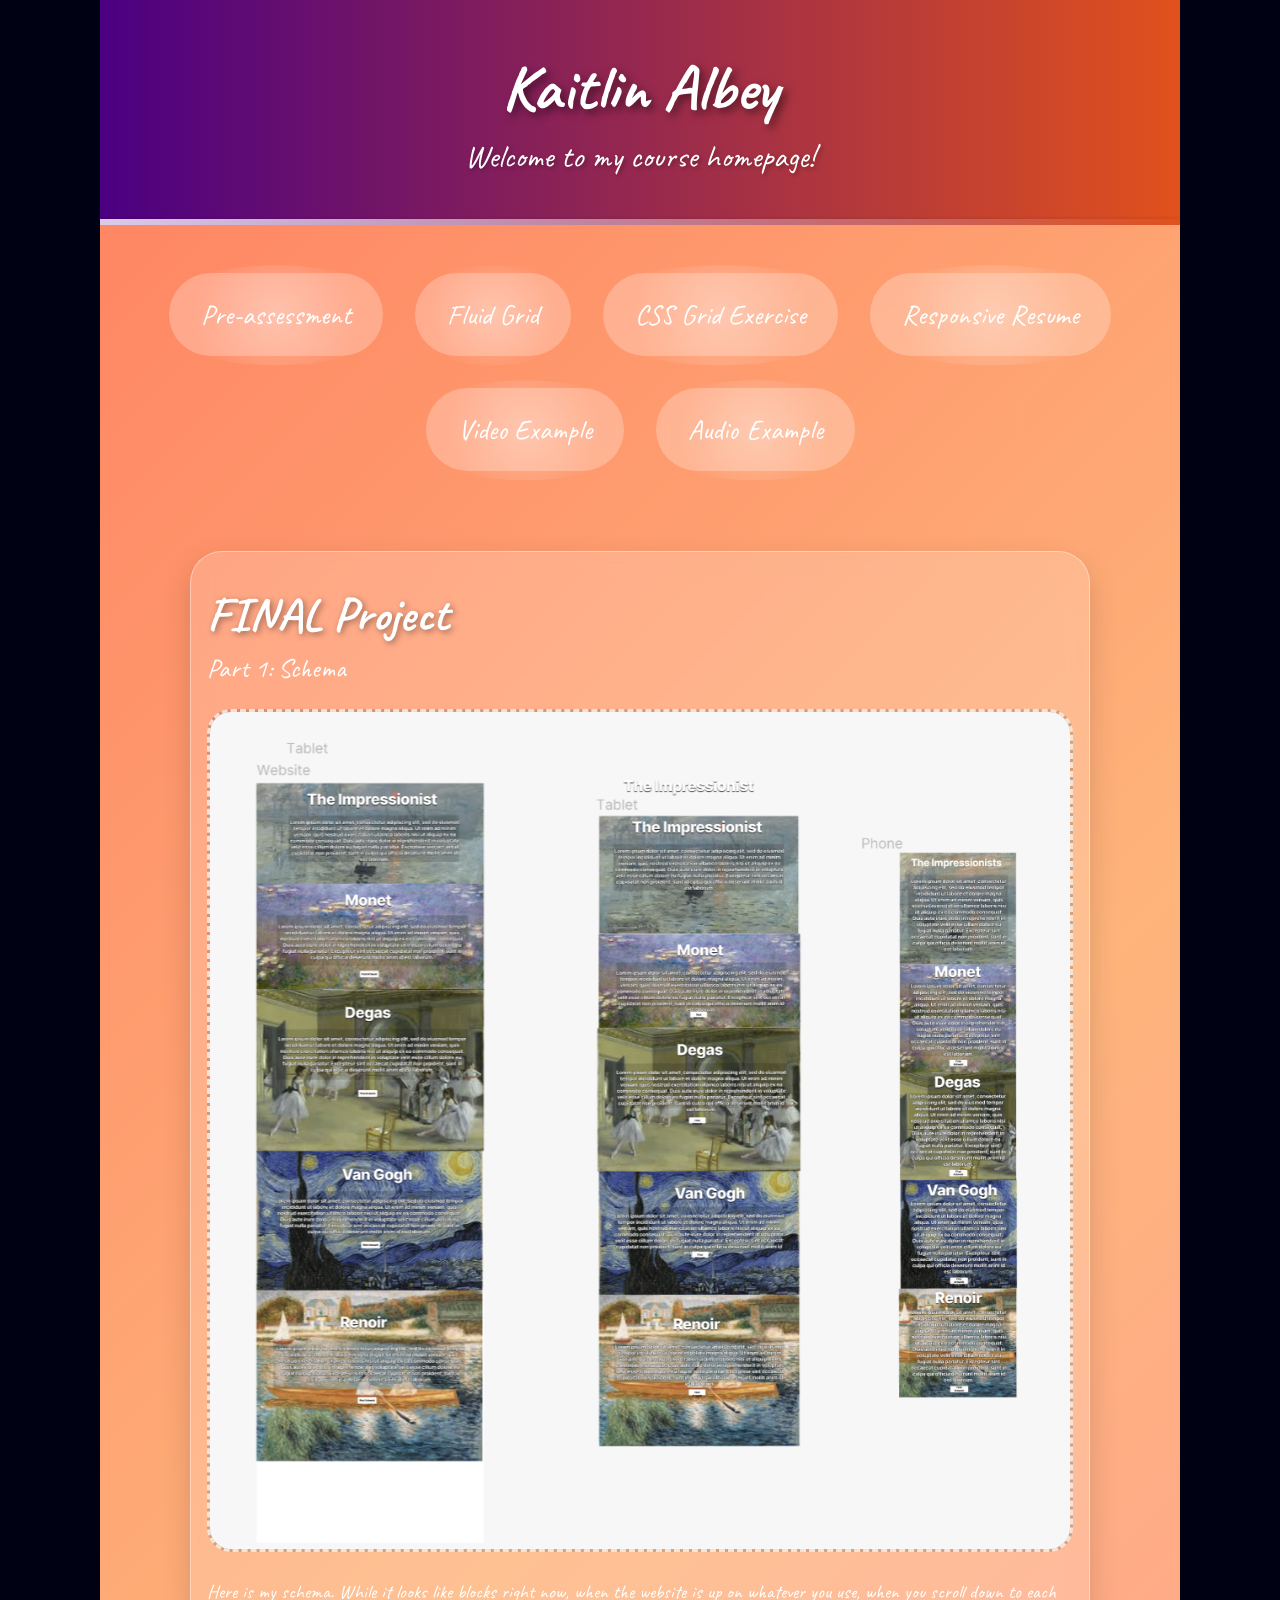
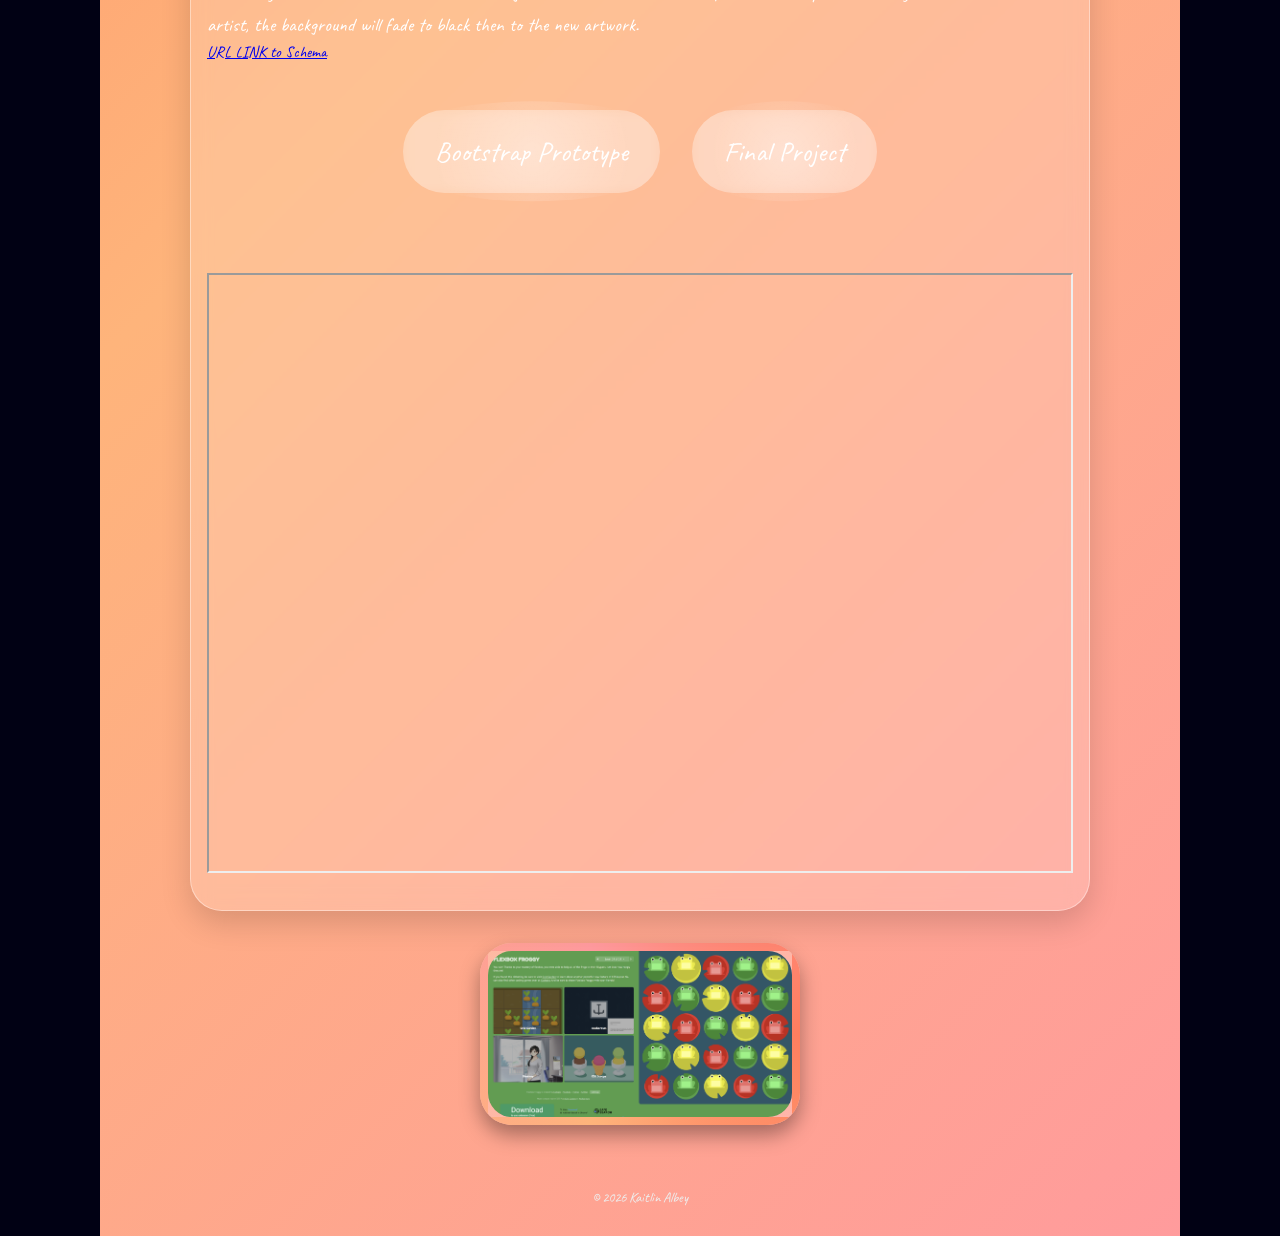
<file: index.html>
<!doctype html>


<html lang="en">
<head>
  <meta charset="utf-8">
  <meta http-equiv="X-UA-Compatible" content="IE=edge">
  <meta name="viewport" content="width=device-width, initial-scale=1">

  <title>IFSC 34203 | Kaitlin Albey</title>
  <meta name="description" content="Course homepage for IFSC 34203 by Kaitlin Albey">
  <meta name="author" content="Kaitlin Albey">

  <!-- FAVICON -->
  <link rel="icon" type="image/png" sizes="96x96" href="assets/img/favicon/favicon-96x96.png">
  <link rel="icon" type="image/svg+xml" href="assets/img/favicon/favicon.svg">
  <link rel="shortcut icon" href="assets/img/favicon/favicon.ico">
  <link rel="apple-touch-icon" sizes="180x180" href="assets/img/favicon/apple-touch-icon.png">
  <meta name="apple-mobile-web-app-title" content="IFSC 34203">
  <link rel="manifest" href="assets/img/favicon/site.webmanifest">

  <link href="assets/css/style.css" rel="stylesheet" />
</head>

<body>
  <header>
    <h1>Kaitlin Albey</h1>
    <p>Welcome to my course homepage!</p>
  </header>


  <nav>
    <ul>
      <li><a class="bubble" href="skill-assesment/index.html">Pre-assessment</a></li>
      <li><a class="bubble" href="html5/index.html">Fluid Grid</a></li>
      <li><a class="bubble" href="css-grid-exercise-1/index.html">CSS Grid Exercise</a></li>
      <li><a class="bubble" href="resume/index.html">Responsive Resume</a></li>
      <li><a class="bubble" href="video/video.html">Video Example</a></li>
      <li><a class="bubble" href="audio/audio.html">Audio Example</a></li>
      
    </ul>
  </nav>

  <main>
    <section class="project-intro">
      <h2>FINAL Project</h2>
      <p class="project-part">Part 1: Schema</p>
      <div class="photo-card">
        <img src="assets/img/Screenshot 2026-04-07 092659.png" alt="Screenshot 2026" />
      </div>
      <p class="project-note">Here is my schema. While it looks like blocks right now, when the website is up on whatever you use, when you scroll down to each artist, the background will fade to black then to the new artwork.</p>
      <a href="https://www.figma.com/proto/DFqqbOmtTN93Id5sZlPwFV/Prototype?node-id=0-1&t=pgtONy58ghhNkwle-1" target="_blank">URL LINK to Schema</a>

      <nav>
    <ul>
      <li><a class="bubble" href="prototype/index.html">Bootstrap Prototype</a></li>
      <li><a class="bubble" href="final/index.html">Final Project</a></li>
      
      
    </ul>

    <iframe src="assets/Written work for Mobile Web Design.pdf" width="100%" height="600px"></iframe>

  </nav>

    </section>
  </main>

  <div class="froggy-container">
    <img src="assets/img/Froggy.png" alt="Froggy" />
  </div>

  <footer>
    <p>&copy; 2026 Kaitlin Albey</p>
  </footer>

  
</body>
</html>
</file>
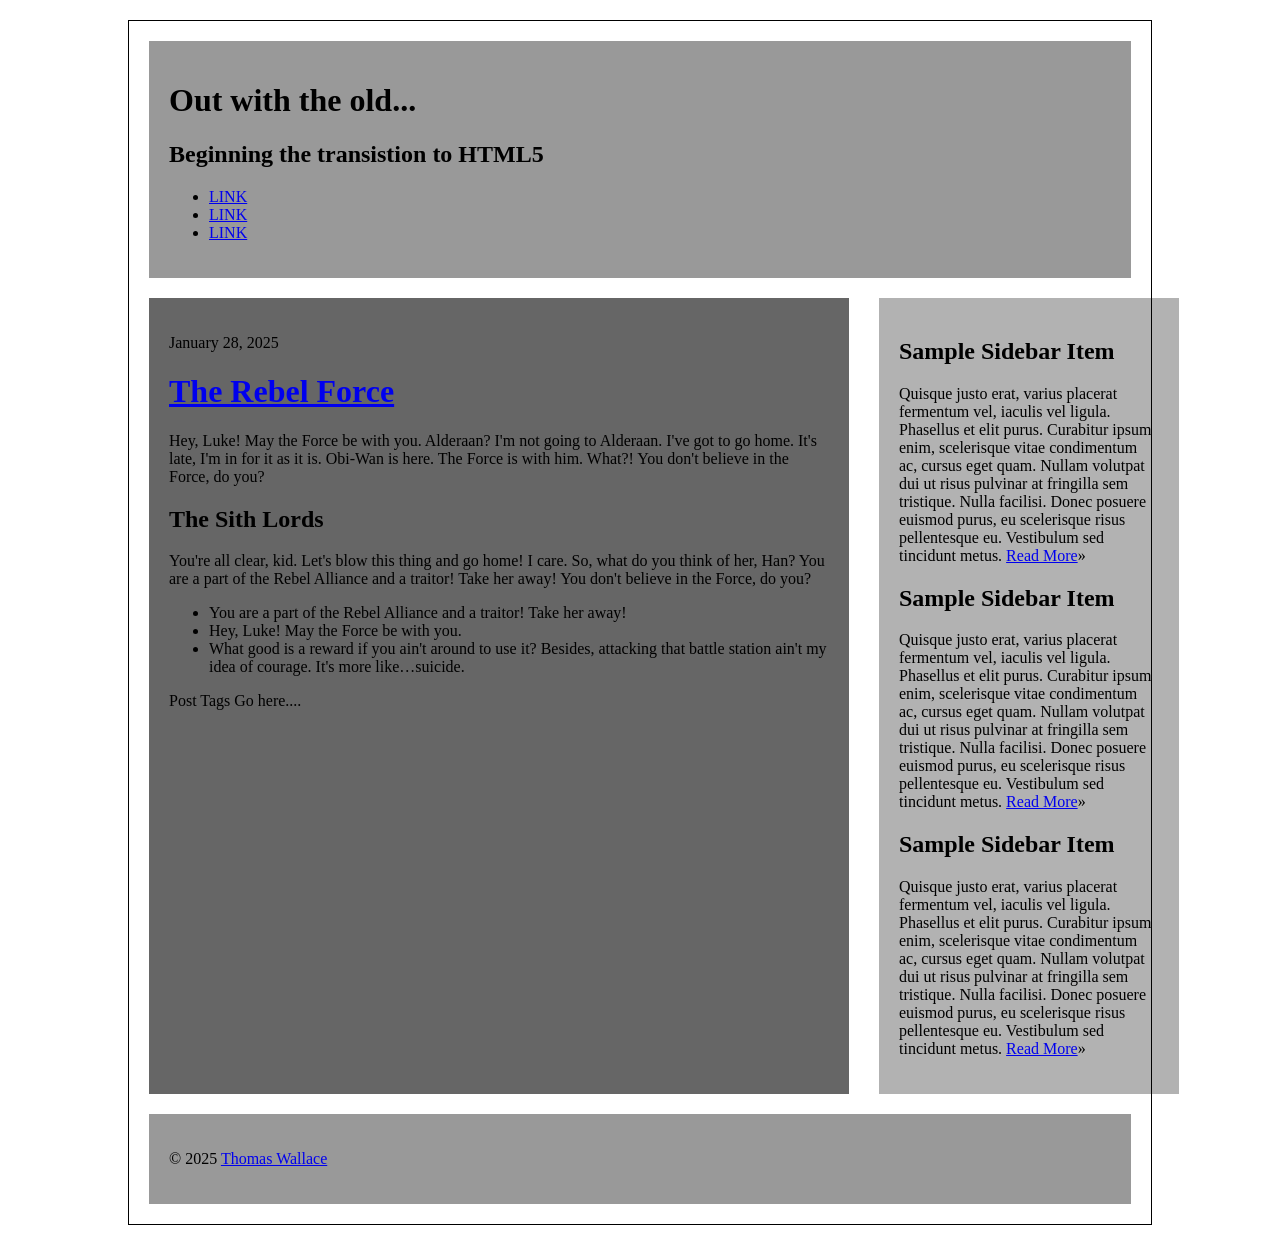
<file: css-grid-exercise-1/index.html>
<!DOCTYPE html>
<html lang="en">
<head>
<meta charset="utf-8" />
<title>Out with the old...</title>
<link rel="stylesheet" href="assets/css/path-to-style.css">
<meta name="description" content="We are going to refine this document down to a good starting point for all html5 projects moving forward." />
<meta name="author" content="Thomas Wallace" />
<link rel="shortcut icon" href="/favicon.ico" />
</head>
<body>
<main>
  <header class="primary" id="header">
    <h1>Out with the old...</h1>
    <h2>Beginning the transistion to HTML5</h2>
    <div id="navigation">
      <ul>
        <li><a href="#">LINK</a></li>
        <li><a href="#">LINK</a></li>
        <li><a href="#">LINK</a></li>
      </ul>
    </div>
  </header>
  <div id="content">
    <div id="blog">
      <div class="post">
        <p class="post-date">January 28, 2025</p>
        <h1> <a href="#" rel="bookmark" title="link to this post">The Rebel Force</a> </h1>
        <p>Hey, Luke! May the Force be with you. Alderaan? I'm not going to Alderaan. I've got to go home. It's late, I'm in for it as it is. Obi-Wan is here. The Force is with him. What?! You don't believe in the Force, do you?</p>
        <h2>The Sith Lords</h2>
        <p>You're all clear, kid. Let's blow this thing and go home! I care. So, what do you think of her, Han? You are a part of the Rebel Alliance and a traitor! Take her away! You don't believe in the Force, do you?</p>
        <ul>
          <li>You are a part of the Rebel Alliance and a traitor! Take her away!</li>
          <li>Hey, Luke! May the Force be with you.</li>
          <li>What good is a reward if you ain't around to use it? Besides, attacking that battle station ain't my idea of courage. It's more like&hellip;suicide.</li>
        </ul>
        <div class="post-meta"> Post Tags Go here.... </div>
      </div>
    </div>
    <!--#primary -->
    <aside>
      <div class="widget">
        <h1>Sample Sidebar Item </h1>
        <p>Quisque justo erat, varius placerat fermentum vel, iaculis vel ligula. Phasellus et elit purus. Curabitur ipsum enim, scelerisque vitae condimentum ac, cursus eget quam. Nullam volutpat dui ut risus pulvinar at fringilla sem tristique. Nulla facilisi. Donec posuere euismod purus, eu scelerisque risus pellentesque eu. Vestibulum sed tincidunt metus. <a href="#">Read More</a>&raquo;</p>
      </div>
      <div class="widget">
        <h1>Sample Sidebar Item </h1>
        <p>Quisque justo erat, varius placerat fermentum vel, iaculis vel ligula. Phasellus et elit purus. Curabitur ipsum enim, scelerisque vitae condimentum ac, cursus eget quam. Nullam volutpat dui ut risus pulvinar at fringilla sem tristique. Nulla facilisi. Donec posuere euismod purus, eu scelerisque risus pellentesque eu. Vestibulum sed tincidunt metus. <a href="#">Read More</a>&raquo;</p>
      </div>
      <div class="widget">
        <h1>Sample Sidebar Item </h1>
        <p>Quisque justo erat, varius placerat fermentum vel, iaculis vel ligula. Phasellus et elit purus. Curabitur ipsum enim, scelerisque vitae condimentum ac, cursus eget quam. Nullam volutpat dui ut risus pulvinar at fringilla sem tristique. Nulla facilisi. Donec posuere euismod purus, eu scelerisque risus pellentesque eu. Vestibulum sed tincidunt metus. <a href="#">Read More</a>&raquo;</p>
      </div>
    </aside>
    <!--#secondary --> 
  </div>
  <!--#content -->
  <div id="colophon">
    <p>&copy; 2025 <a href="#">Thomas Wallace</a></p>
  </div>
</div>
<!--.container -->
</body>
</html>
</file>
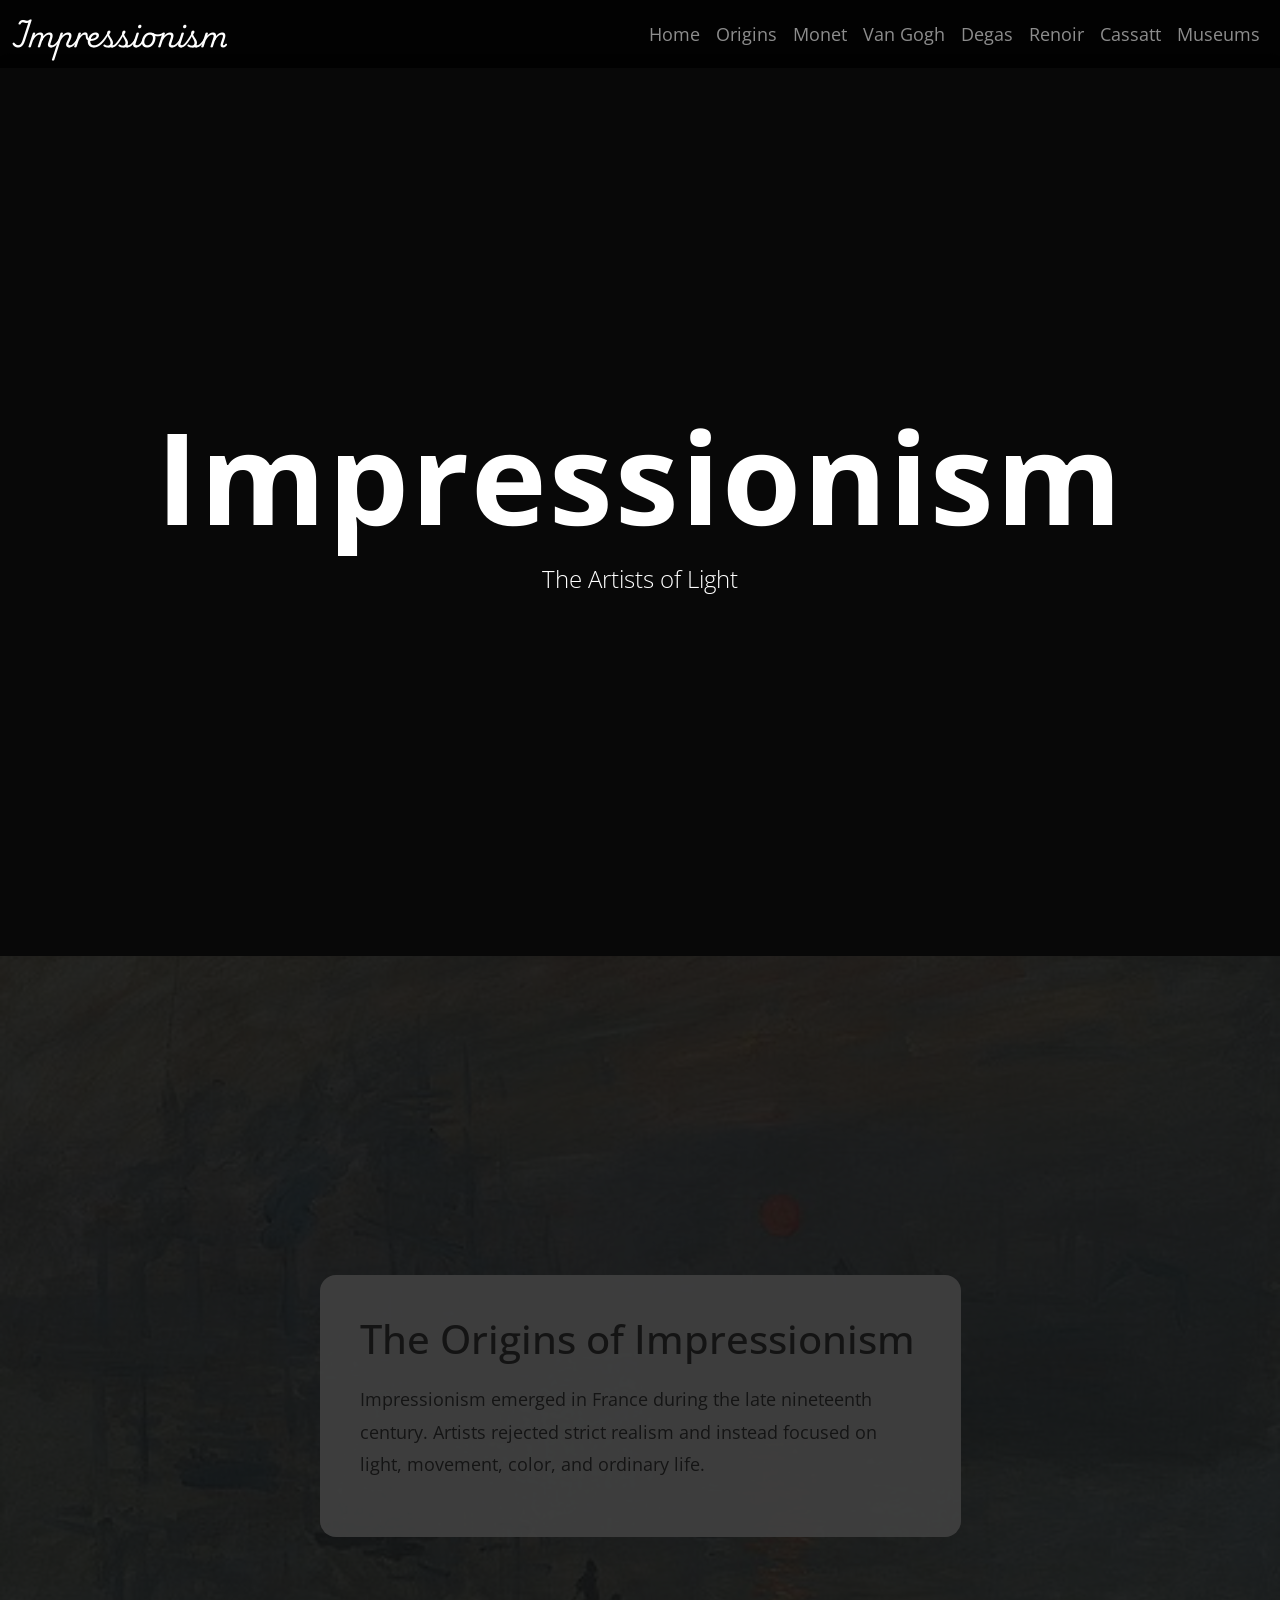
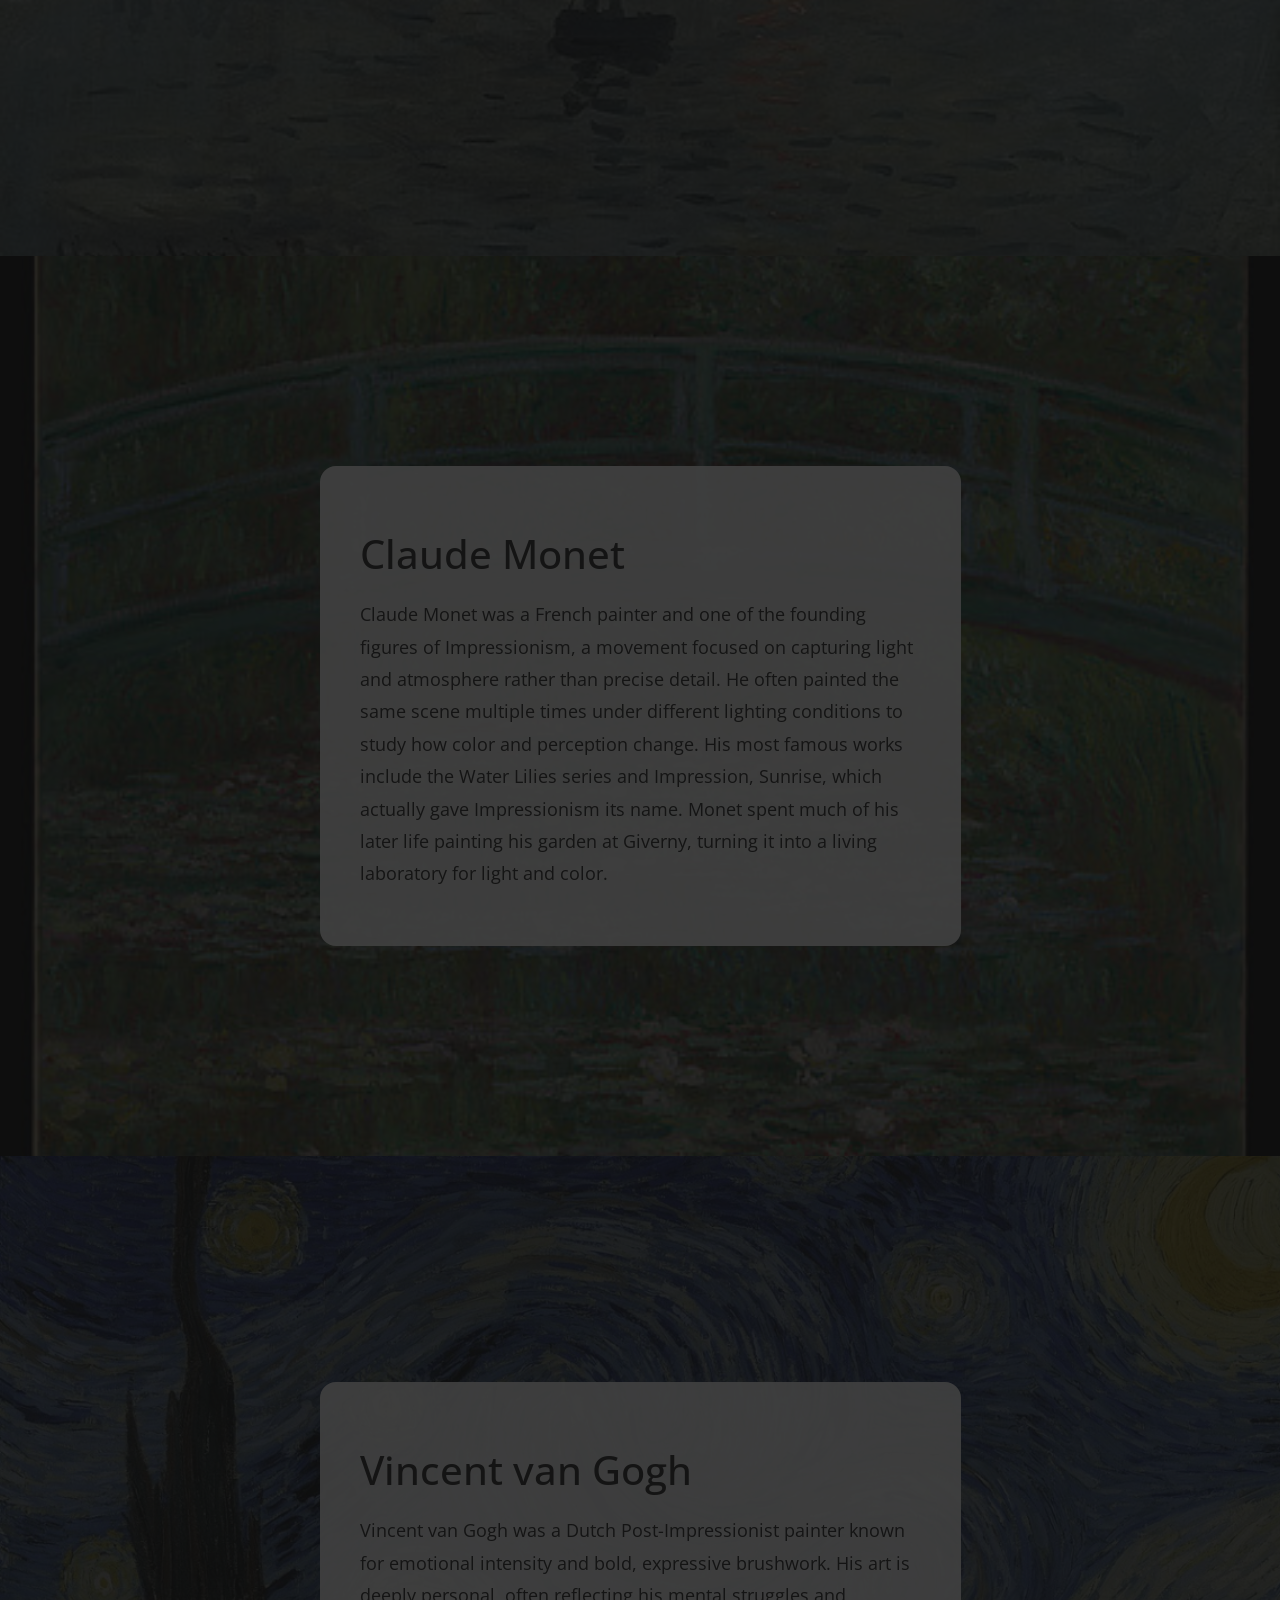
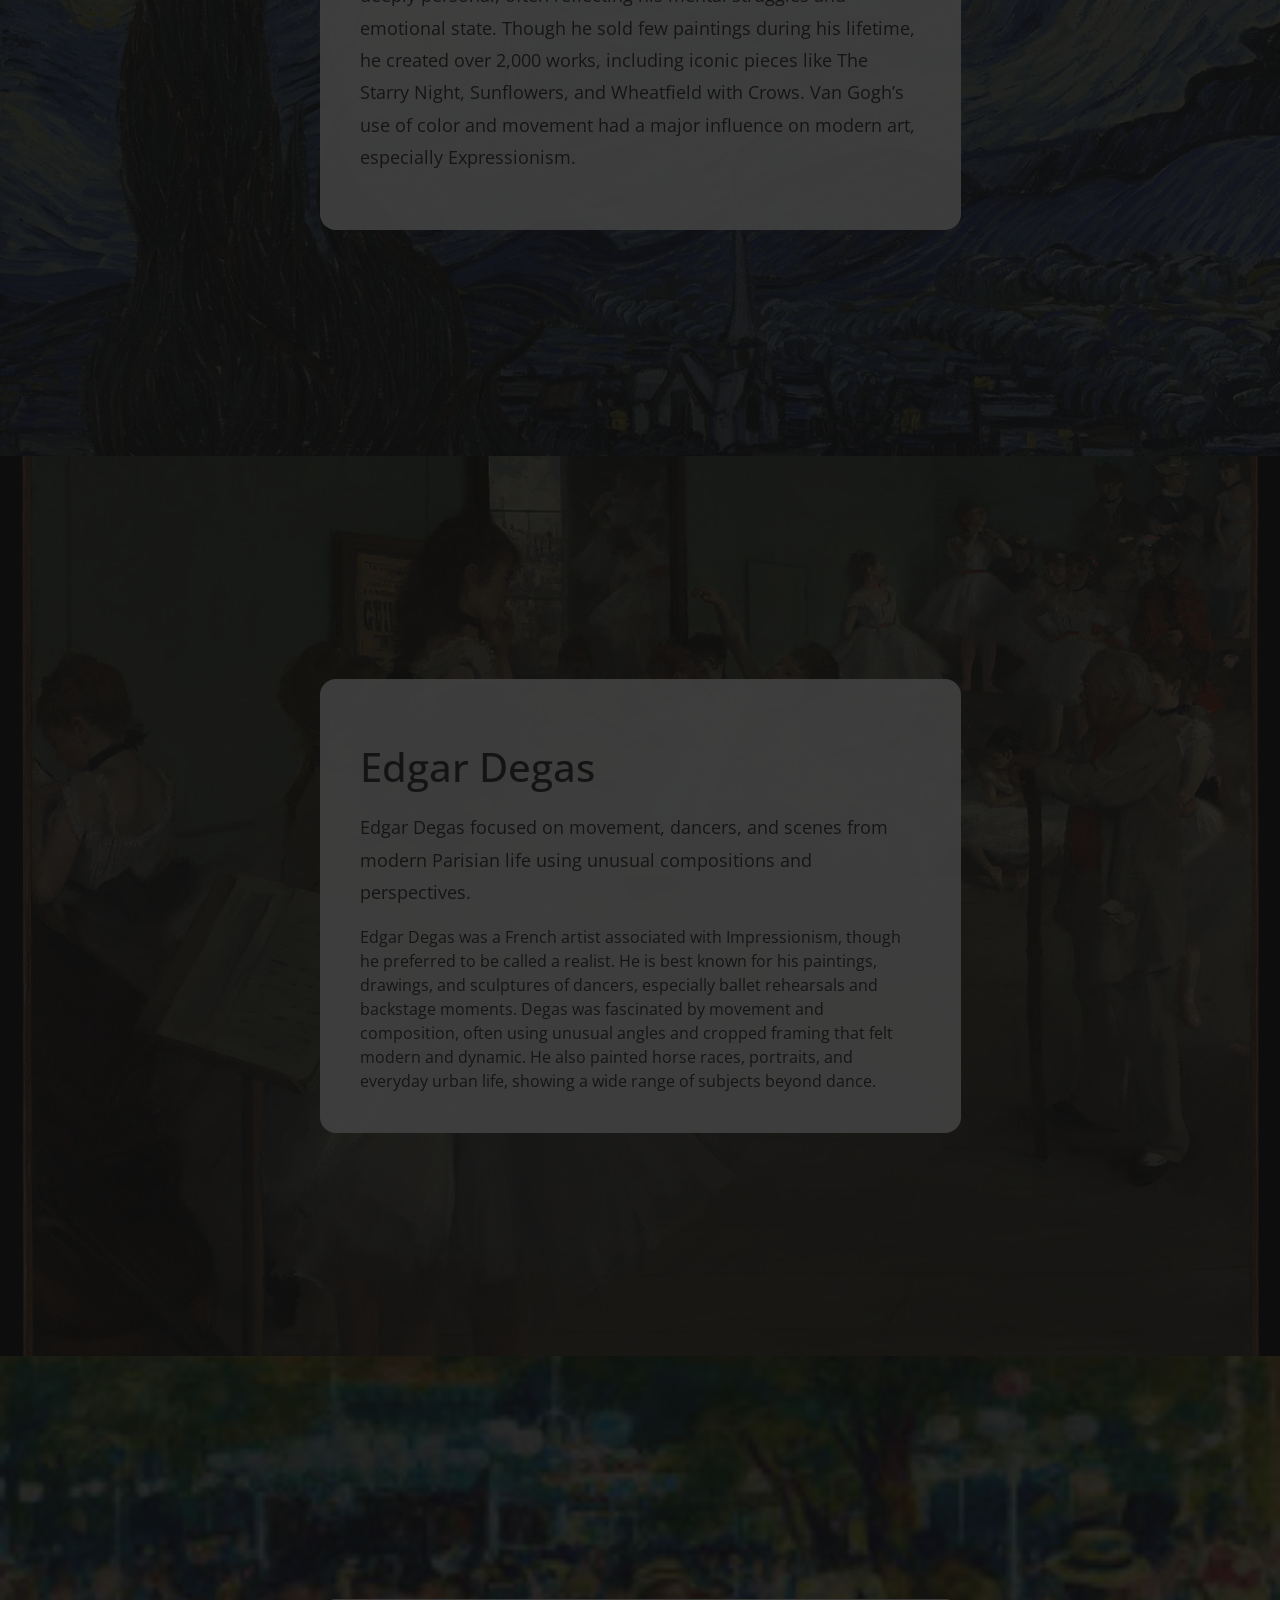
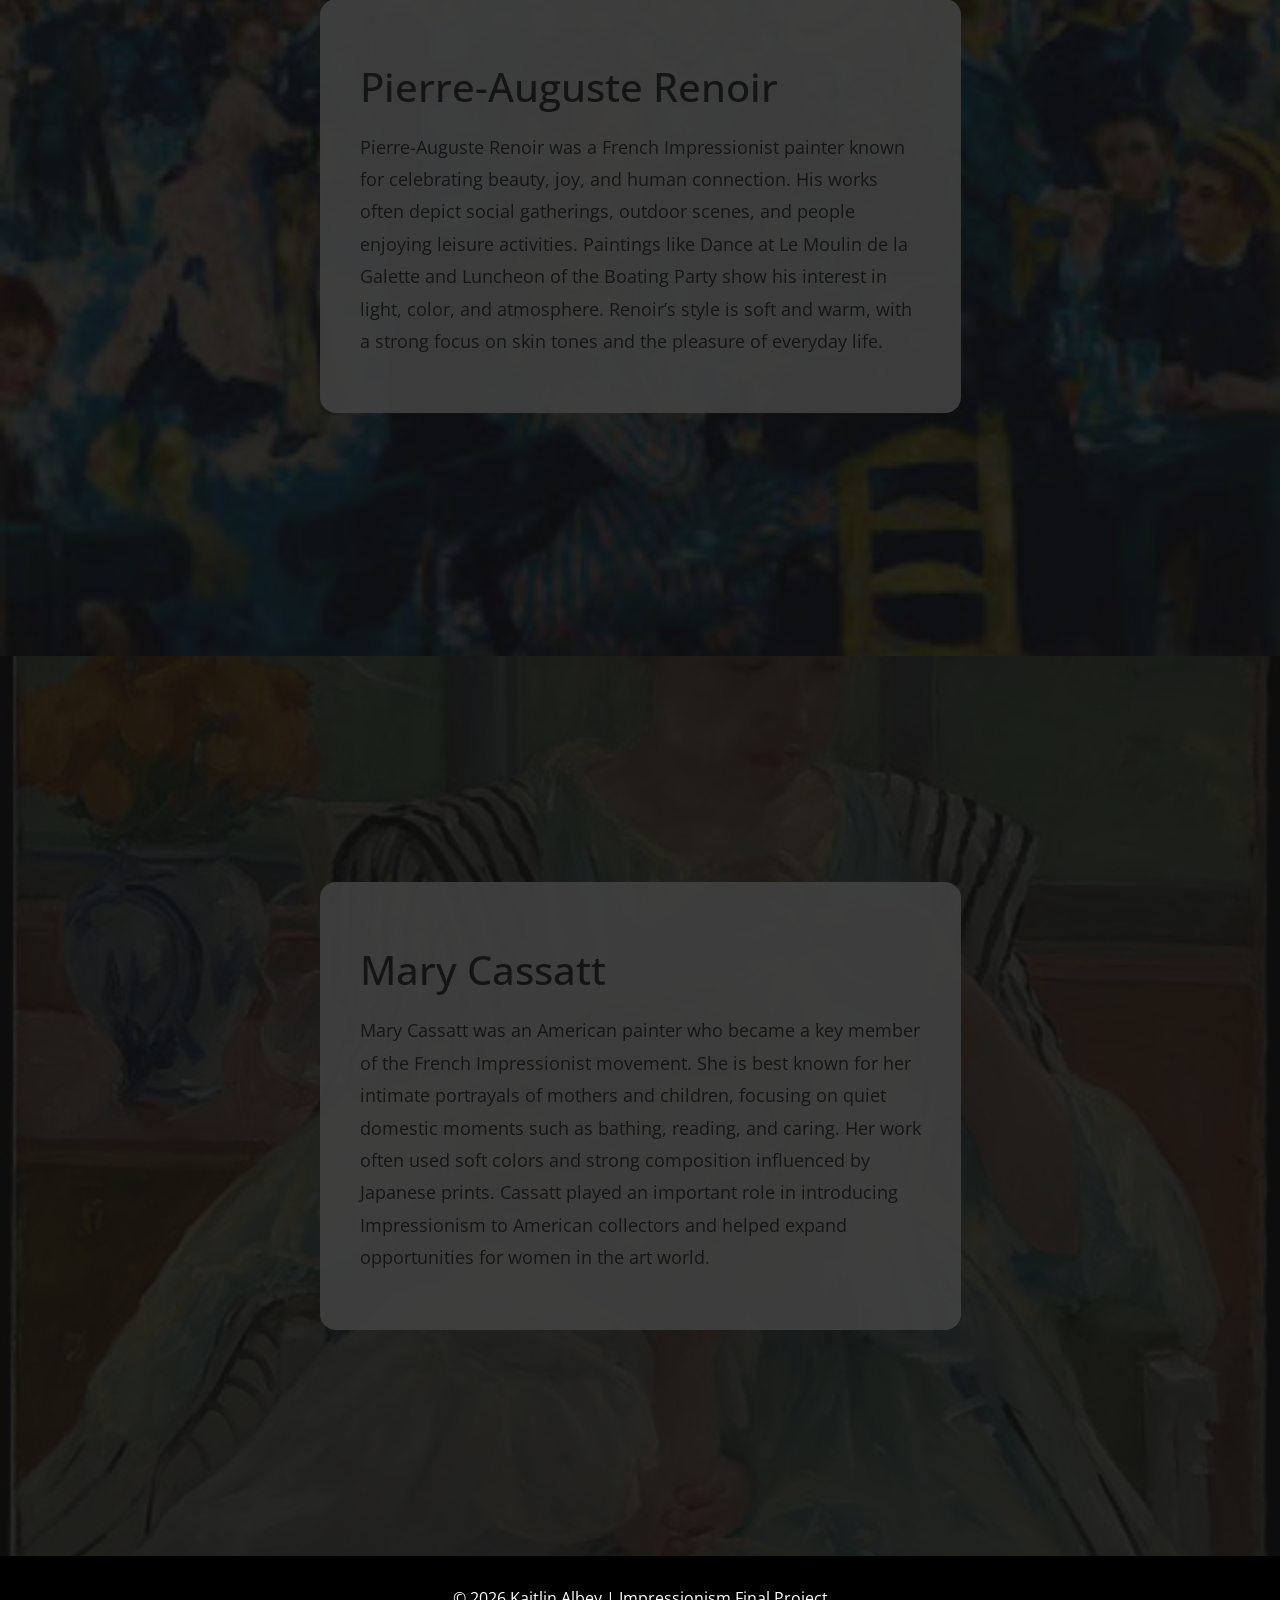
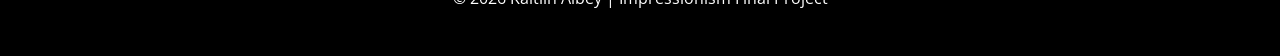
<file: final/index.html>
<!doctype html>

<html lang="en">

<head>

  <meta charset="utf-8">
  <meta http-equiv="X-UA-Compatible" content="IE=edge">
  <meta name="viewport" content="width=device-width, initial-scale=1">

  <title>Impressionism | Kaitlin Albey</title>

  <meta name="description" content="An immersive experience exploring Impressionist artists and their artwork.">

  <meta name="author" content="Kaitlin Albey">

  <!-- FAVICON -->
  <link rel="icon" type="image/png" sizes="96x96" href="../assets/img/favicon/favicon-96x96.png">
  <link rel="icon" type="image/svg+xml" href="../assets/img/favicon/favicon.svg">
  <link rel="shortcut icon" href="../assets/img/favicon/favicon.ico">
  <link rel="apple-touch-icon" sizes="180x180" href="../assets/img/favicon/apple-touch-icon.png">
  <meta name="apple-mobile-web-app-title" content="Impressionism">
  <link rel="manifest" href="../assets/img/favicon/site.webmanifest">

  <!-- fonts -->
  <link rel="preconnect" href="https://fonts.googleapis.com">

  <link rel="preconnect" href="https://fonts.gstatic.com" crossorigin>

  <link
    href="https://fonts.googleapis.com/css2?family=Open+Sans:wght@300;400;600;700&family=Playwrite+NO:wght@100..400&display=swap"
    rel="stylesheet">

  <!-- BOOTSTRAP -->
  <link
    href="https://cdn.jsdelivr.net/npm/bootstrap@5.3.8/dist/css/bootstrap.min.css"
    rel="stylesheet">

  <!-- CUSTOM CSS -->
  <link href="assets/css/style.css?v=1" rel="stylesheet">

</head>

<body>

  <!-- NAVIGATION -->

  <nav class="navbar navbar-expand-lg navbar-dark fixed-top">

    <div class="container-fluid">

      <a class="navbar-brand" href="#home">
        Impressionism
      </a>

      <button
        class="navbar-toggler"
        type="button"
        data-bs-toggle="collapse"
        data-bs-target="#mainNav"
        aria-controls="mainNav"
        aria-expanded="false"
        aria-label="Toggle navigation">

        <span class="navbar-toggler-icon"></span>

      </button>

      <div class="collapse navbar-collapse" id="mainNav">

        <ul class="navbar-nav ms-auto">

          <li class="nav-item">
            <a class="nav-link" href="#home">Home</a>
          </li>

          <li class="nav-item">
            <a class="nav-link" href="#origins">Origins</a>
          </li>

          <li class="nav-item">
            <a class="nav-link" href="#monet">Monet</a>
          </li>

          <li class="nav-item">
            <a class="nav-link" href="#vangogh">Van Gogh</a>
          </li>

          <li class="nav-item">
            <a class="nav-link" href="#degas">Degas</a>
          </li>

          <li class="nav-item">
            <a class="nav-link" href="#renoir">Renoir</a>
          </li>

          <li class="nav-item">
            <a class="nav-link" href="#cassatt">Cassatt</a>
          </li>

           <li class="nav-item">
            <a class="nav-link" href="gallery.html">Museums</a>
           </li>

        </ul>

      </div>

    </div>

  </nav>

  <!-- HERO SECTION -->

  <header id="home" class="hero-section d-flex align-items-center">

    <div class="container text-center text-white">

      <h1>
        Impressionism
      </h1>

      <p class="lead">
        The Artists of Light
      </p>

    </div>

  </header>

  <!-- ORIGINS -->

  <section
    id="origins"
    class="artist-section origins-bg">

    <div class="container">

      <div class="row justify-content-center">

        <div class="col-lg-7">

          <div class="card-overlay">

            <h2>
              The Origins of Impressionism
            </h2>

            <p>
              Impressionism emerged in France during the late nineteenth century.
              Artists rejected strict realism and instead focused on light,
              movement, color, and ordinary life.
            </p>

          </div>

        </div>

      </div>

    </div>

  </section>

  <!-- MONET -->

  <section
    id="monet"
    class="artist-section monet-bg"
    itemscope
    itemtype="https://schema.org/Person">

    <div class="container">

      <div class="row justify-content-center">

        <div class="col-lg-7">

          <div class="card-overlay">

            <img

              class="img-fluid rounded artwork-image"

              loading="lazy"
              decoding="async"
              itemprop="image"
             
              sizes="(max-width: 767px) 100vw, 700px">

            <h2 itemprop="name">
              Claude Monet
            </h2>

            <p>
              Claude Monet was a French painter and one of the founding figures of Impressionism, a movement focused on capturing light and atmosphere rather than precise detail. He often painted the same scene multiple times under different lighting conditions to study how color and perception change. His most famous works include the Water Lilies series and Impression, Sunrise, which actually gave Impressionism its name. Monet spent much of his later life painting his garden at Giverny, turning it into a living laboratory for light and color.
            </p>

          </div>

        </div>

      </div>

    </div>

  </section>

  <!-- VAN GOGH -->

  <section
    id="vangogh"
    class="artist-section vangogh-bg"
    itemscope
    itemtype="https://schema.org/Person">

    <div class="container">

      <div class="row justify-content-center">

        <div class="col-lg-7">

          <div class="card-overlay">

            <img

              class="img-fluid rounded artwork-image"

              loading="lazy"
              decoding="async"
              itemprop="image"
           
              sizes="(max-width: 767px) 100vw, 700px">

            <h2 itemprop="name">
              Vincent van Gogh
            </h2>

            <p>
             Vincent van Gogh was a Dutch Post-Impressionist painter known for emotional intensity and bold, expressive brushwork. His art is deeply personal, often reflecting his mental struggles and emotional state. Though he sold few paintings during his lifetime, he created over 2,000 works, including iconic pieces like The Starry Night, Sunflowers, and Wheatfield with Crows. Van Gogh’s use of color and movement had a major influence on modern art, especially Expressionism.
            </p>

          </div>

        </div>

      </div>

    </div>

  </section>

  <!-- DEGAS -->

  <section
    id="degas"
    class="artist-section degas-bg"
    itemscope
    itemtype="https://schema.org/Person">

    <div class="container">

      <div class="row justify-content-center">

        <div class="col-lg-7">

          <div class="card-overlay">

            <img

              class="img-fluid rounded artwork-image"

              loading="lazy"
              decoding="async"
              itemprop="image"
        
              sizes="(max-width: 767px) 100vw, 700px">

            <h2 itemprop="name">
              Edgar Degas
            </h2>

            <p>
              Edgar Degas focused on movement, dancers, and scenes from modern
              Parisian life using unusual compositions and perspectives.
            </p>Edgar Degas was a French artist associated with Impressionism, though he preferred to be called a realist. He is best known for his paintings, drawings, and sculptures of dancers, especially ballet rehearsals and backstage moments. Degas was fascinated by movement and composition, often using unusual angles and cropped framing that felt modern and dynamic. He also painted horse races, portraits, and everyday urban life, showing a wide range of subjects beyond dance.

          </div>

        </div>

      </div>

    </div>

  </section>

  <!-- RENOIR -->

  <section
    id="renoir"
    class="artist-section renoir-bg"
    itemscope
    itemtype="https://schema.org/Person">

    <div class="container">

      <div class="row justify-content-center">

        <div class="col-lg-7">

          <div class="card-overlay">

            <img
              class="img-fluid rounded artwork-image"
              loading="lazy"
              decoding="async"
              itemprop="image"
        
              sizes="(max-width: 767px) 100vw, 700px">

            <h2 itemprop="name">
              Pierre-Auguste Renoir
            </h2>

            <p>
              Pierre-Auguste Renoir was a French Impressionist painter known for celebrating beauty, joy, and human connection. His works often depict social gatherings, outdoor scenes, and people enjoying leisure activities. Paintings like Dance at Le Moulin de la Galette and Luncheon of the Boating Party show his interest in light, color, and atmosphere. Renoir’s style is soft and warm, with a strong focus on skin tones and the pleasure of everyday life.
            </p>

          </div>

        </div>

      </div>

    </div>

  </section>

  <!-- CASSATT -->

  <section
    id="cassatt"
    class="artist-section cassatt-bg"
    itemscope
    itemtype="https://schema.org/Person">

    <div class="container">

      <div class="row justify-content-center">

        <div class="col-lg-7">

          <div class="card-overlay">

            <img
              class="img-fluid rounded artwork-image"
              loading="lazy"
              decoding="async"
              itemprop="image"
         
              sizes="(max-width: 767px) 100vw, 700px">

            <h2 itemprop="name">
              Mary Cassatt
            </h2>

            <p>
             Mary Cassatt was an American painter who became a key member of the French Impressionist movement. She is best known for her intimate portrayals of mothers and children, focusing on quiet domestic moments such as bathing, reading, and caring. Her work often used soft colors and strong composition influenced by Japanese prints. Cassatt played an important role in introducing Impressionism to American collectors and helped expand opportunities for women in the art world.
            </p>

          </div>

        </div>

      </div>

    </div>

  </section>

  <!-- FOOTER -->

  <footer>

    <div class="container">

      <p>
        &copy; 2026 Kaitlin Albey | Impressionism Final Project
      </p>

    </div>

  </footer>

  <!-- BOOTSTRAP JS -->

  <script
    src="https://cdn.jsdelivr.net/npm/bootstrap@5.3.8/dist/js/bootstrap.bundle.min.js">
  </script>

  <!-- CUSTOM JS -->

  <script src="assets/js/script.js"></script>

</body>

</html>
</file>
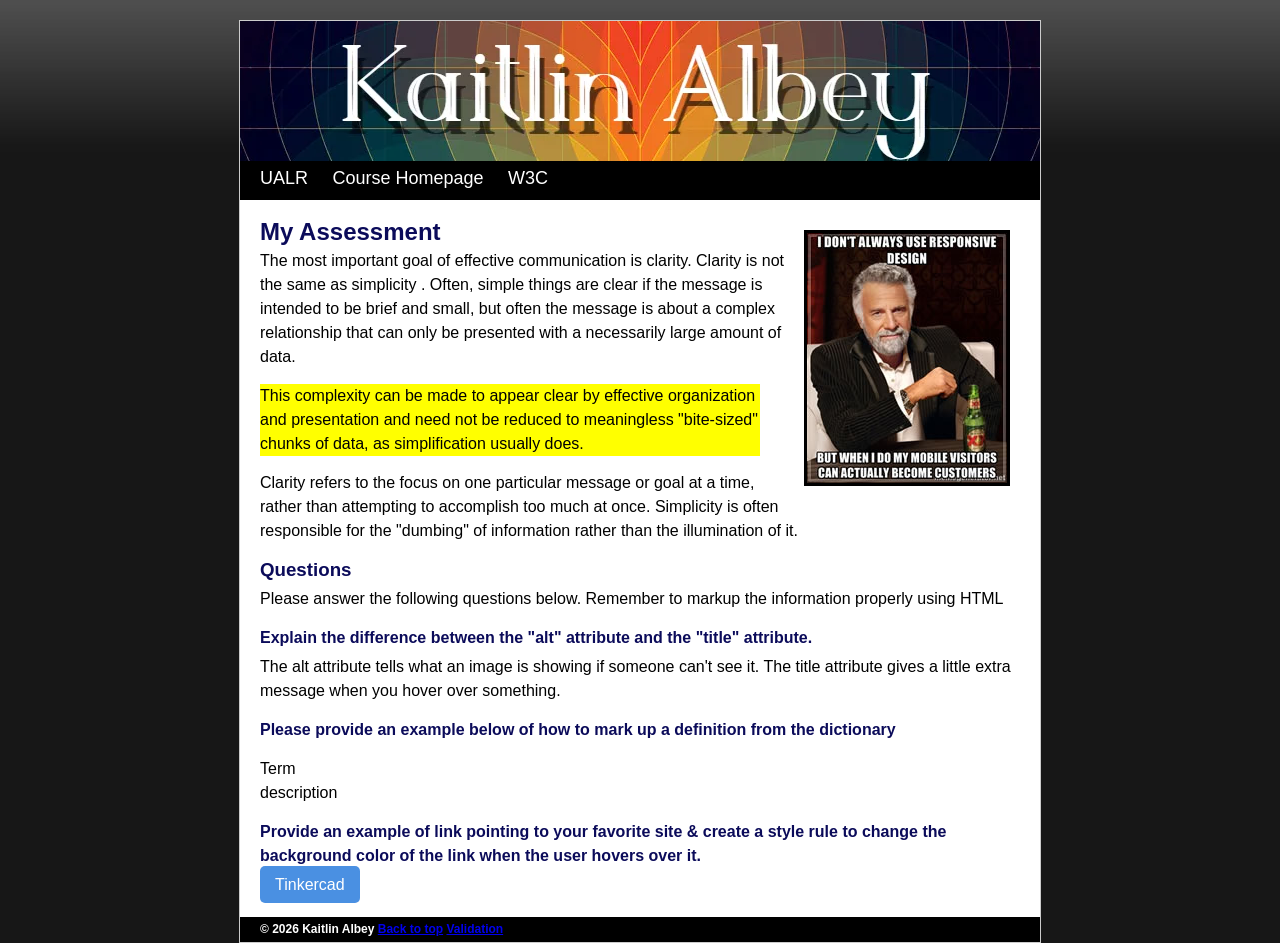
<file: skill-assesment/index.html>
<!doctype html>
<html lang="en">
<head>
<meta charset="UTF-8"> <!-- Declares the Characterset-->
<meta name="description" content="This is a skills pre-assessment for Mobile Web Development" />
<meta name="author" content="Kaitlin Albey" />

<!-- FAVICON -->
<link rel="icon" type="image/png" sizes="96x96" href="../assets/img/favicon/favicon-96x96.png">
<link rel="icon" type="image/svg+xml" href="../assets/img/favicon/favicon.svg">
<link rel="shortcut icon" href="../assets/img/favicon/favicon.ico">
<link rel="apple-touch-icon" sizes="180x180" href="../assets/img/favicon/apple-touch-icon.png">
<meta name="apple-mobile-web-app-title" content="Pre-Assessment">
<link rel="manifest" href="../assets/img/favicon/site.webmanifest">

<title>IFSC 3342 Pre-Assessment | Kaitlin Albey</title>
<link rel="stylesheet" href="assets/css/screen.css">
</head>

<body>

<div id="container">
  <div id="header">
    <h1><a href="index.html">Kaitlin Albey</a></h1>
  </div>
  <div id="nav">
    <ul>
      <li><a href="http://ualr.edu" titles = "Take me home!">UALR</a></li>
      <li><a href="https://thomaswallace.net/course/mobile-web/spring-2018/">Course Homepage</a></li>
      <li><a href="http://www.w3.org/">W3C</a></li>
    </ul>
  </div>

  <div id="content">


    <img src="assets/img/content-image2.jpg" alt="Content image" class="content-image">
  

    <h2>My Assessment</h2> <!--Hey Thomas!-->
    <p>The most important goal of effective communication is clarity. Clarity is not the same as simplicity . Often, simple things are clear if the message is intended to be brief and small, but often the message is about a complex relationship that can only be presented with a necessarily large amount of data. </p>
    <p class = "alet">This complexity can be made to appear clear by effective organization and presentation and need not be reduced to meaningless "bite-sized" chunks of data, as simplification usually does. </p>
    <p>Clarity refers to the focus on one particular message or goal at a time, rather than attempting to accomplish too much at once. Simplicity is often responsible for the "dumbing" of information rather than the illumination of it.</p>
    <h3>Questions</h3>
    <p>Please answer the following questions below. Remember to markup the information properly using HTML</p>
    <h4>Explain the difference between the &quot;alt&quot; attribute and the &quot;title&quot; attribute. </h4>
    <p>The alt attribute tells what an image is showing if someone can't see it. The title attribute gives a little extra message when you hover over something.</p>

    <h4>Please provide an example below of how to mark up a definition from the dictionary</h4>
    <p>
      <dl>
      <dt>Term</dt>
      <dd>description</dd>
      </dl>
    </p>

    <h4>Provide an example of link pointing to your favorite site &amp; create a style rule to change the background color of the link when the user hovers over it. </h4>
    <p><a href=" https://www.tinkercad.com/" target="_blank">Tinkercad</a> </p>

  </div>
  <div id="footer">
    <h6>&copy; 2026 Kaitlin Albey <a href= "#top">Back to top</a> <a href= "https://validator.w3.org/nu/?doc=https%3A%2F%2Fminiature-waddle-977rwppg66g4375w7.github.dev%2Fpf-signin%3Fid%3Dsneaky-lake-lsz2xkf%26cluster%3Duse%26name%3Dminiature-waddle-977rwppg66g4375w7%26port%3D5501%26pb%3Dhttps%253A%252F%252Fminiature-waddle-977rwppg66g4375w7-5501.app.github.dev%252Fauth%252Fpostback%252Ftunnel%253Frd%253D%25252Fskill-assesment%25252Findex.html%2526tunnel%253D1%26cid%3D5e43e682-c85f-4bb6-a7e1-0f5e93d11fe4">Validation</a></h6>
  </div>
</div>
</body>
</html>
</file>
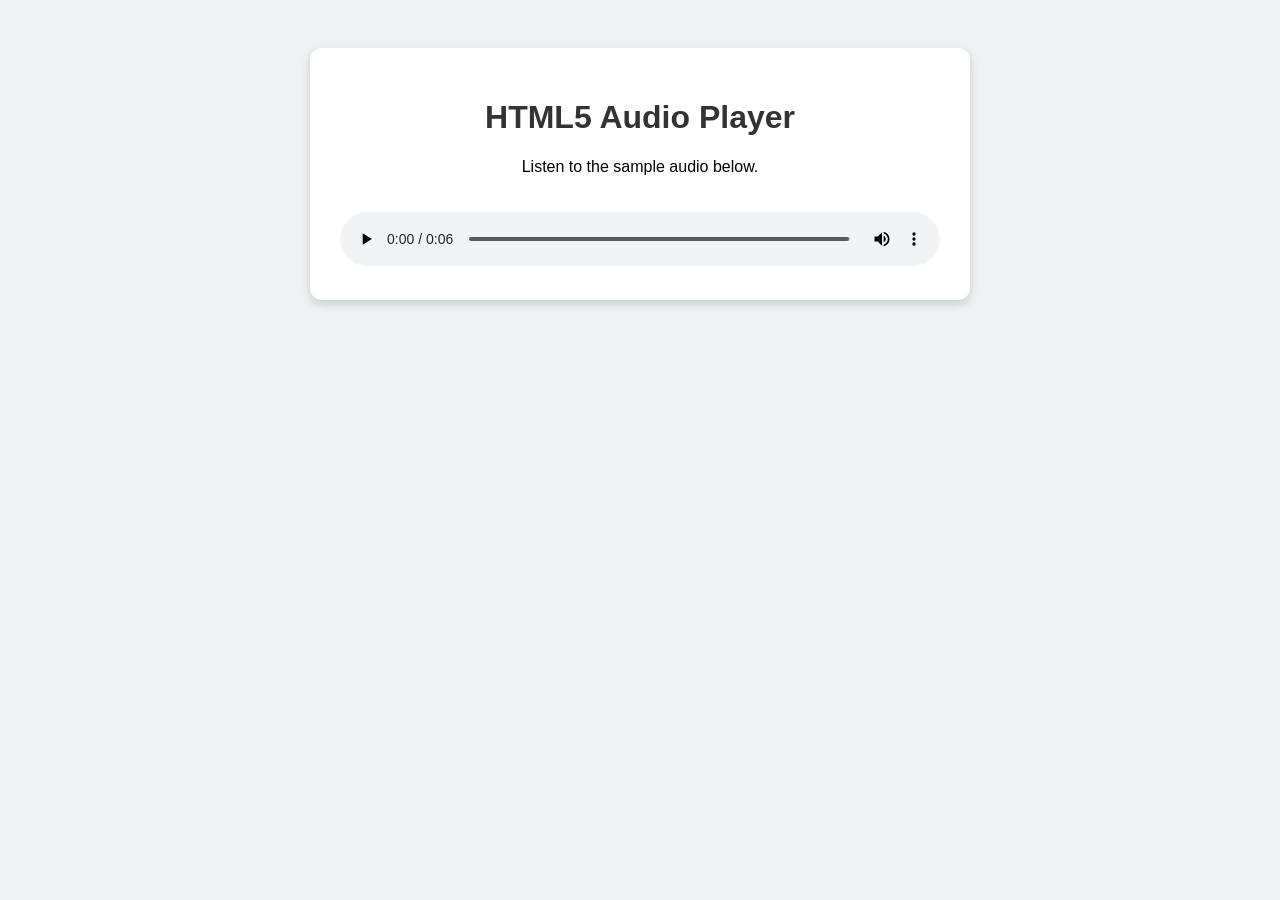
<file: audio/audio.html>
<!doctype html>
<html lang="en">
<head>
<meta charset="utf-8">
<meta name="viewport" content="width=device-width, initial-scale=1">

<title>HTML5 Audio Example</title>

<link rel="stylesheet" href="assets/css/style.css">
</head>

<body>

<div class="audio-box">
    <h1>HTML5 Audio Player</h1>

    <p>Listen to the sample audio below.</p>

    <audio controls>
        <source src="assets/mp3/thunder.ogg" type="audio/ogg">
        Your browser does not support the audio element.
    </audio>
</div>

</body>
</html>
</file>
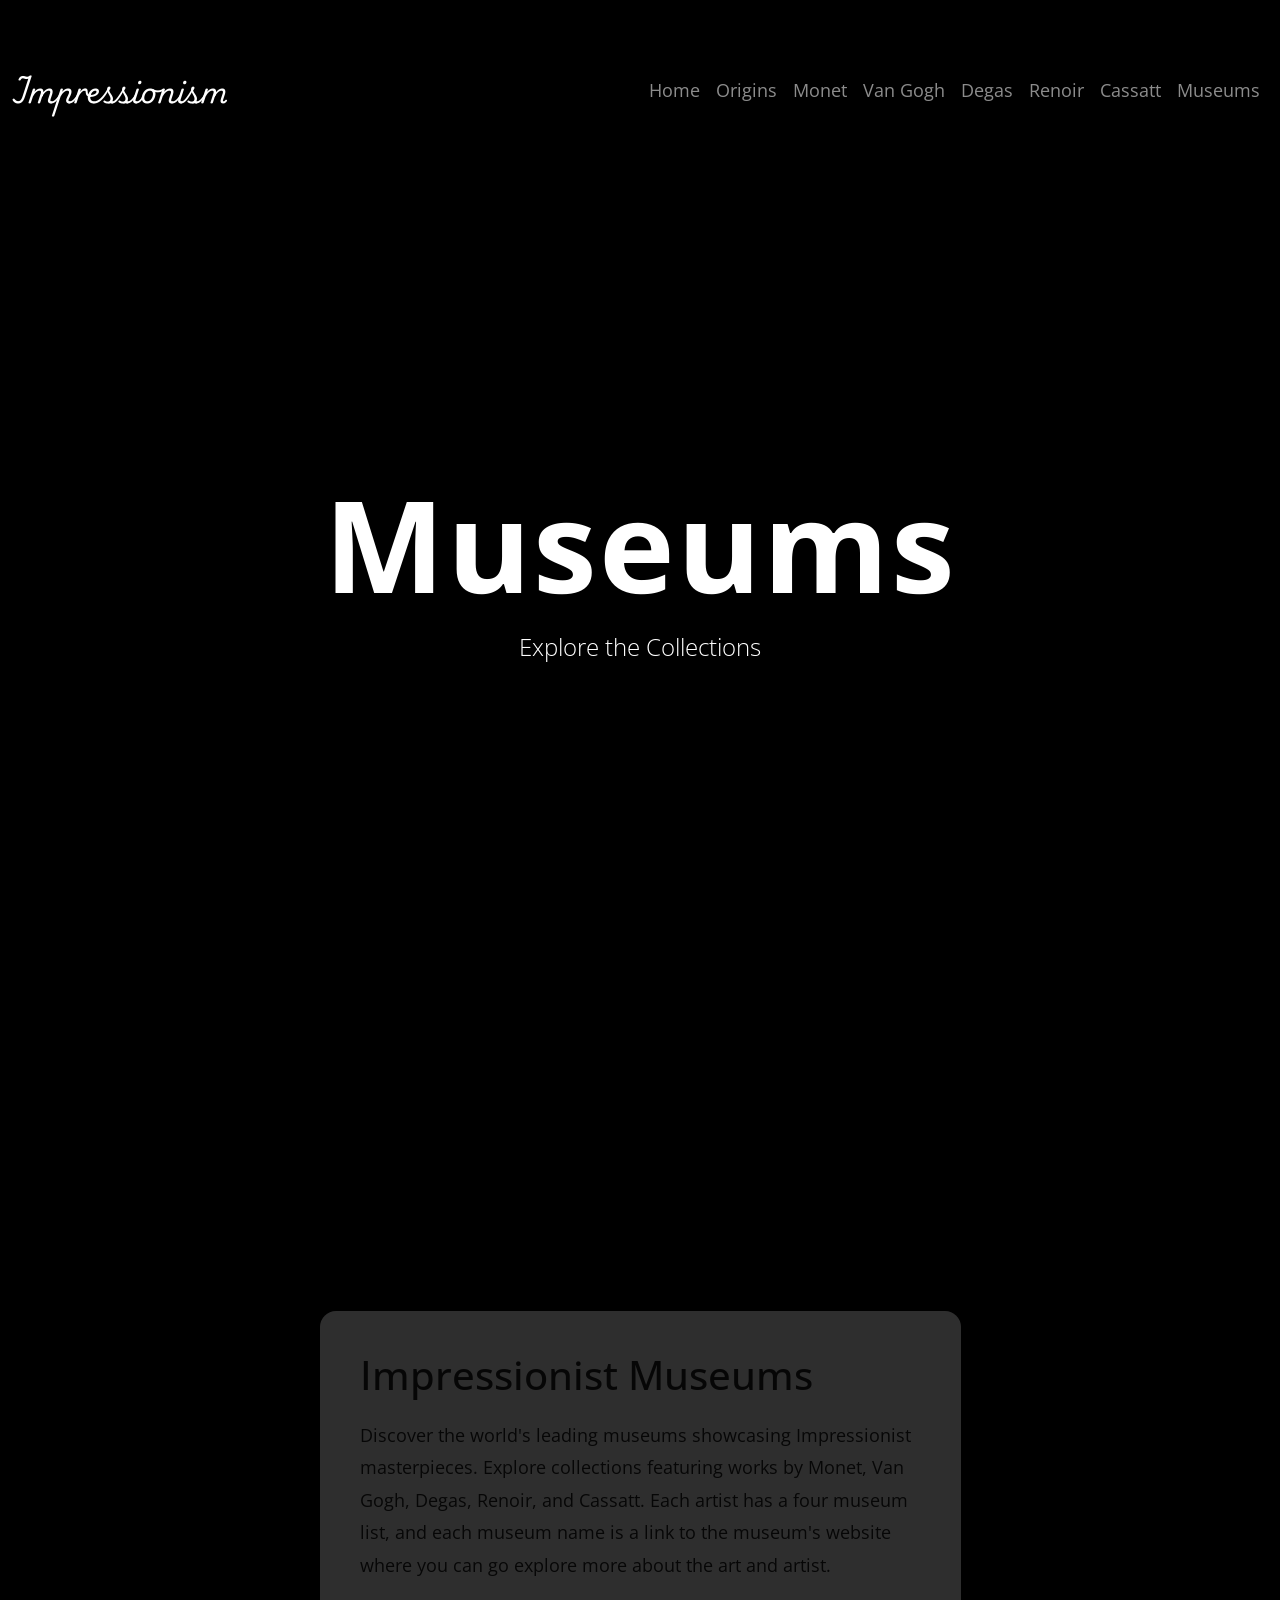
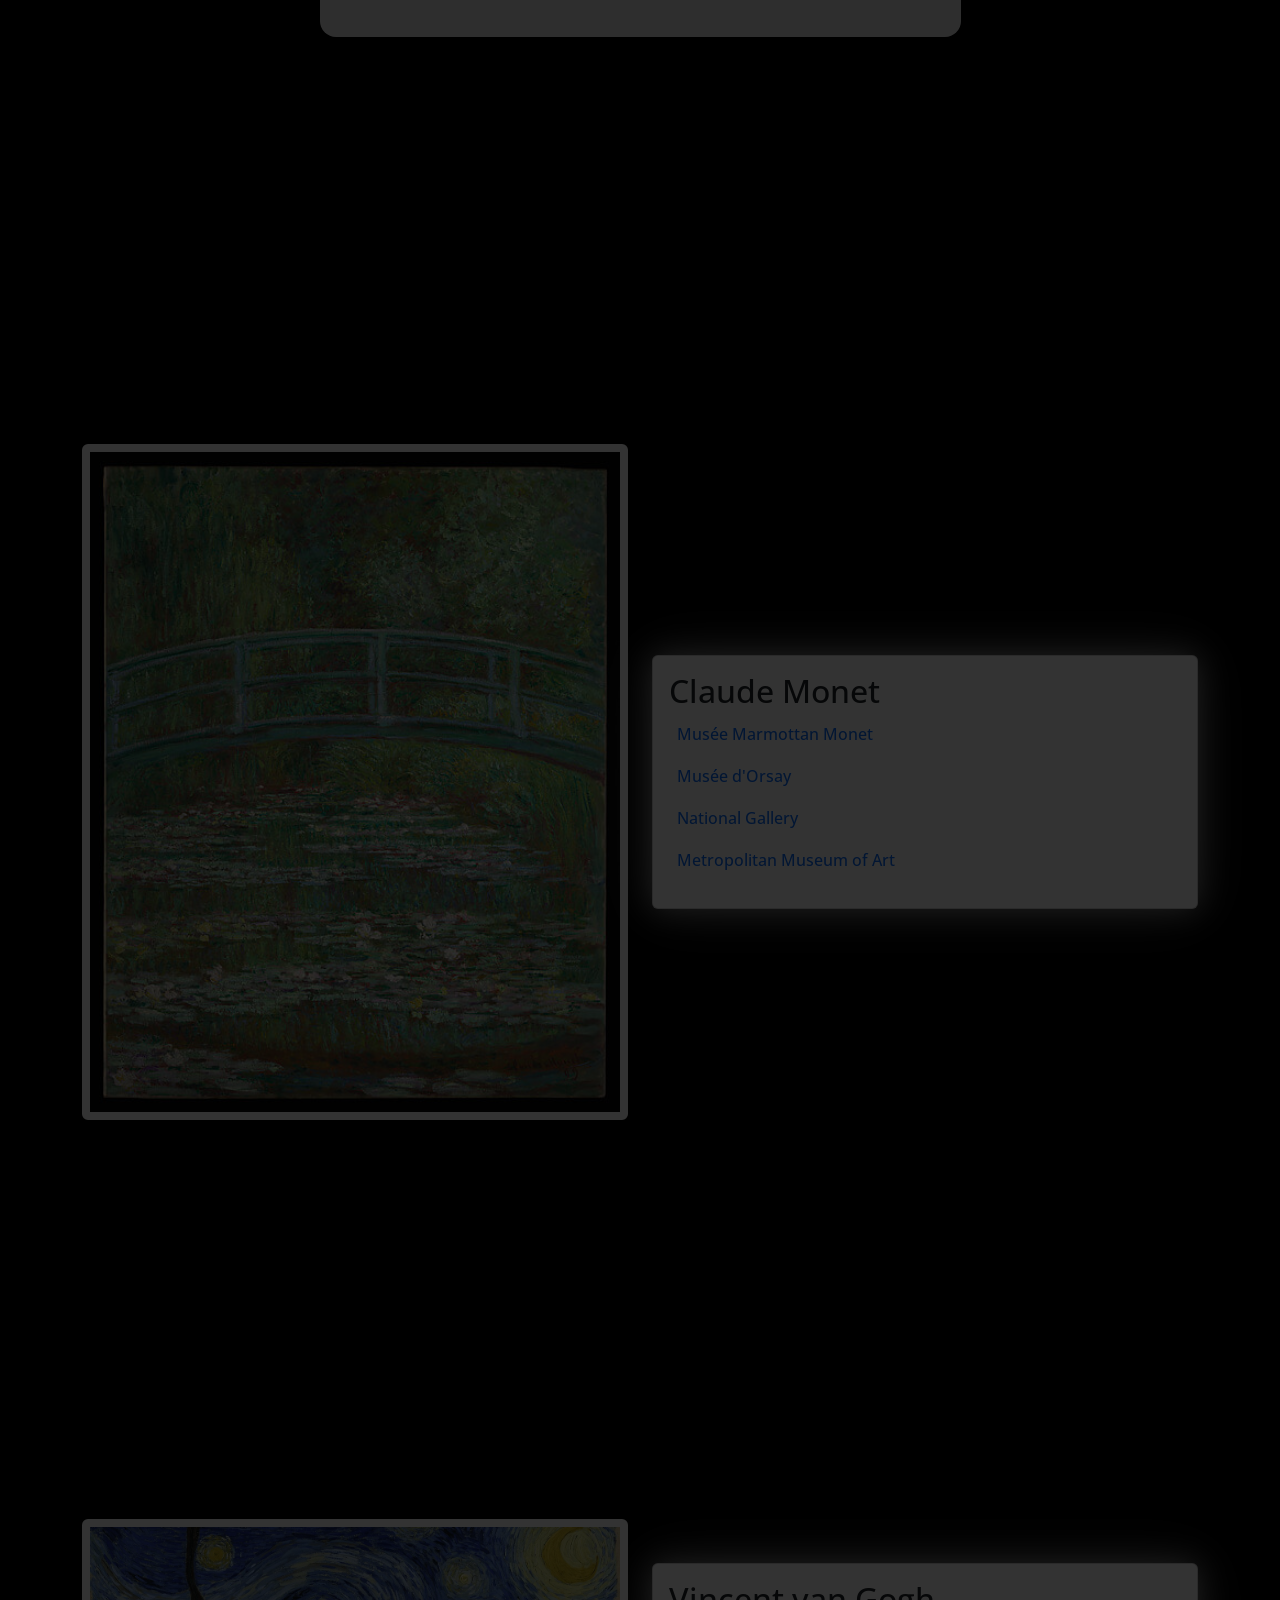
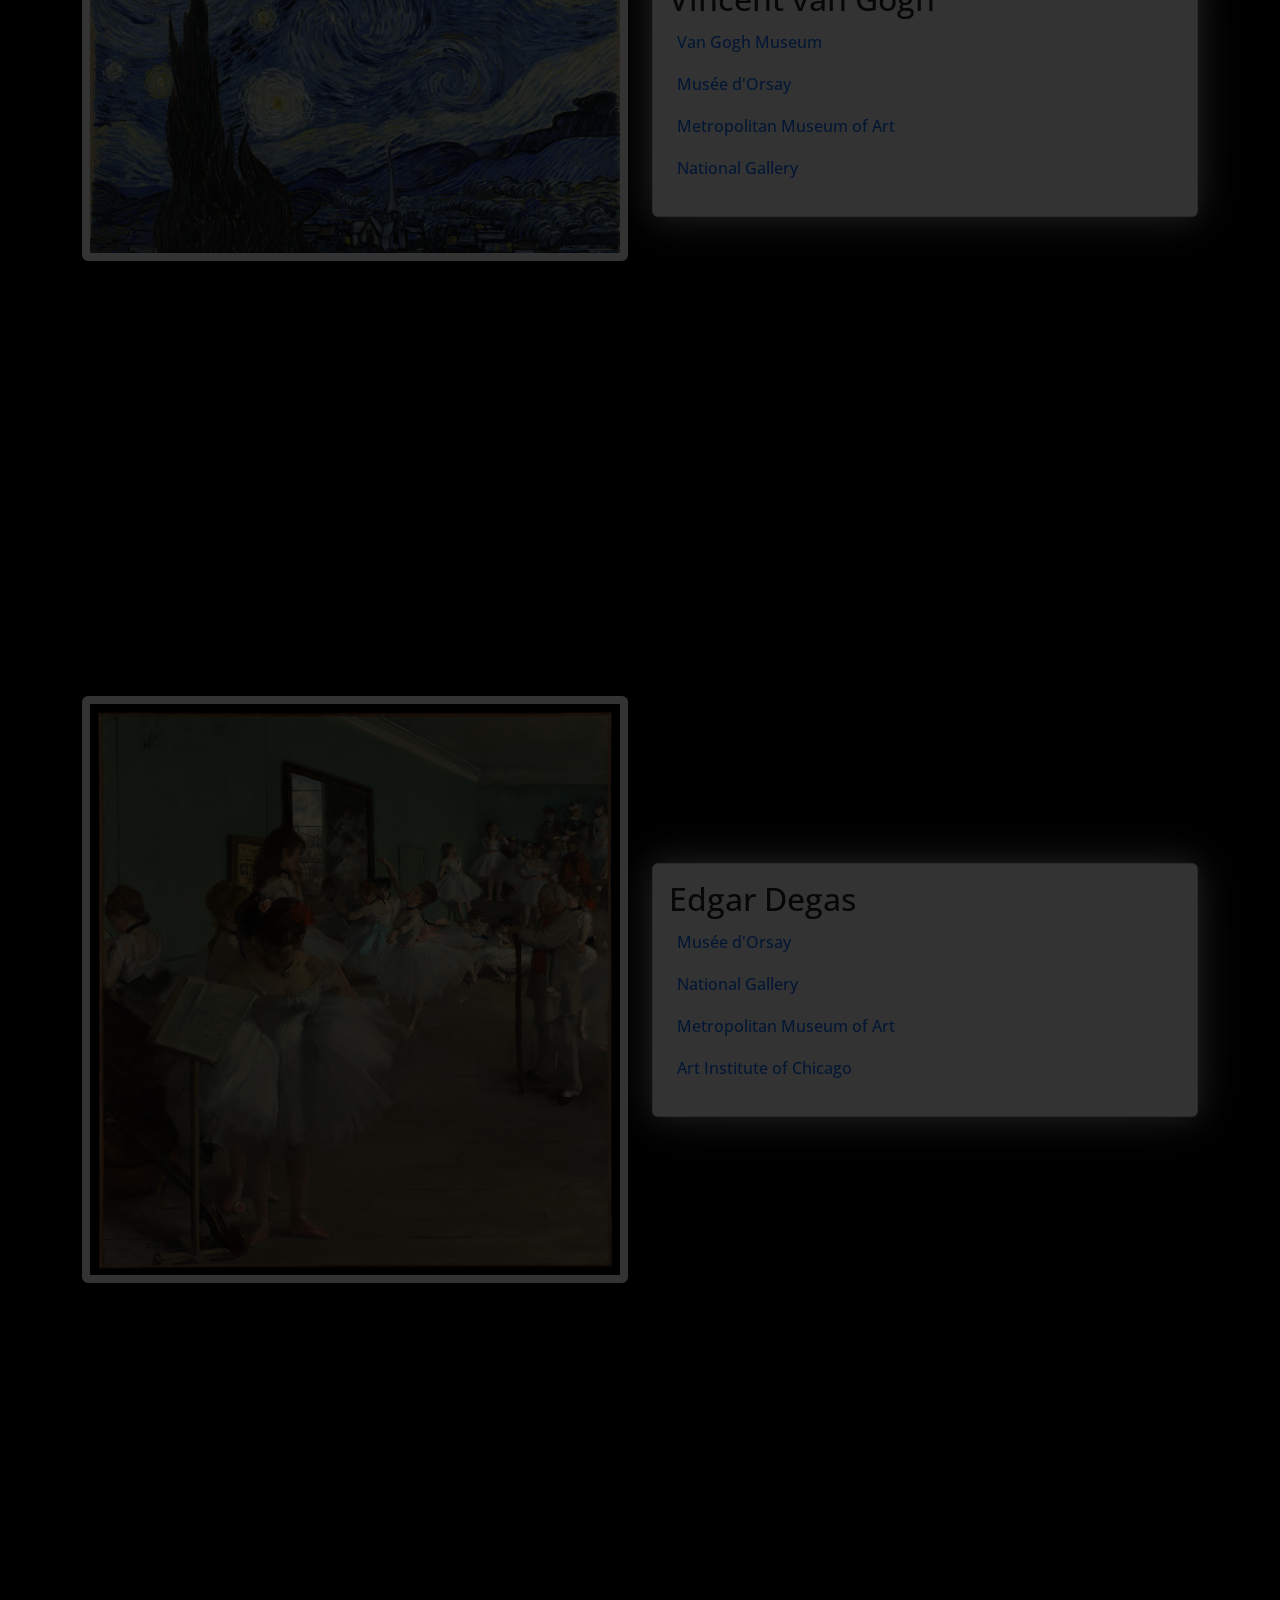
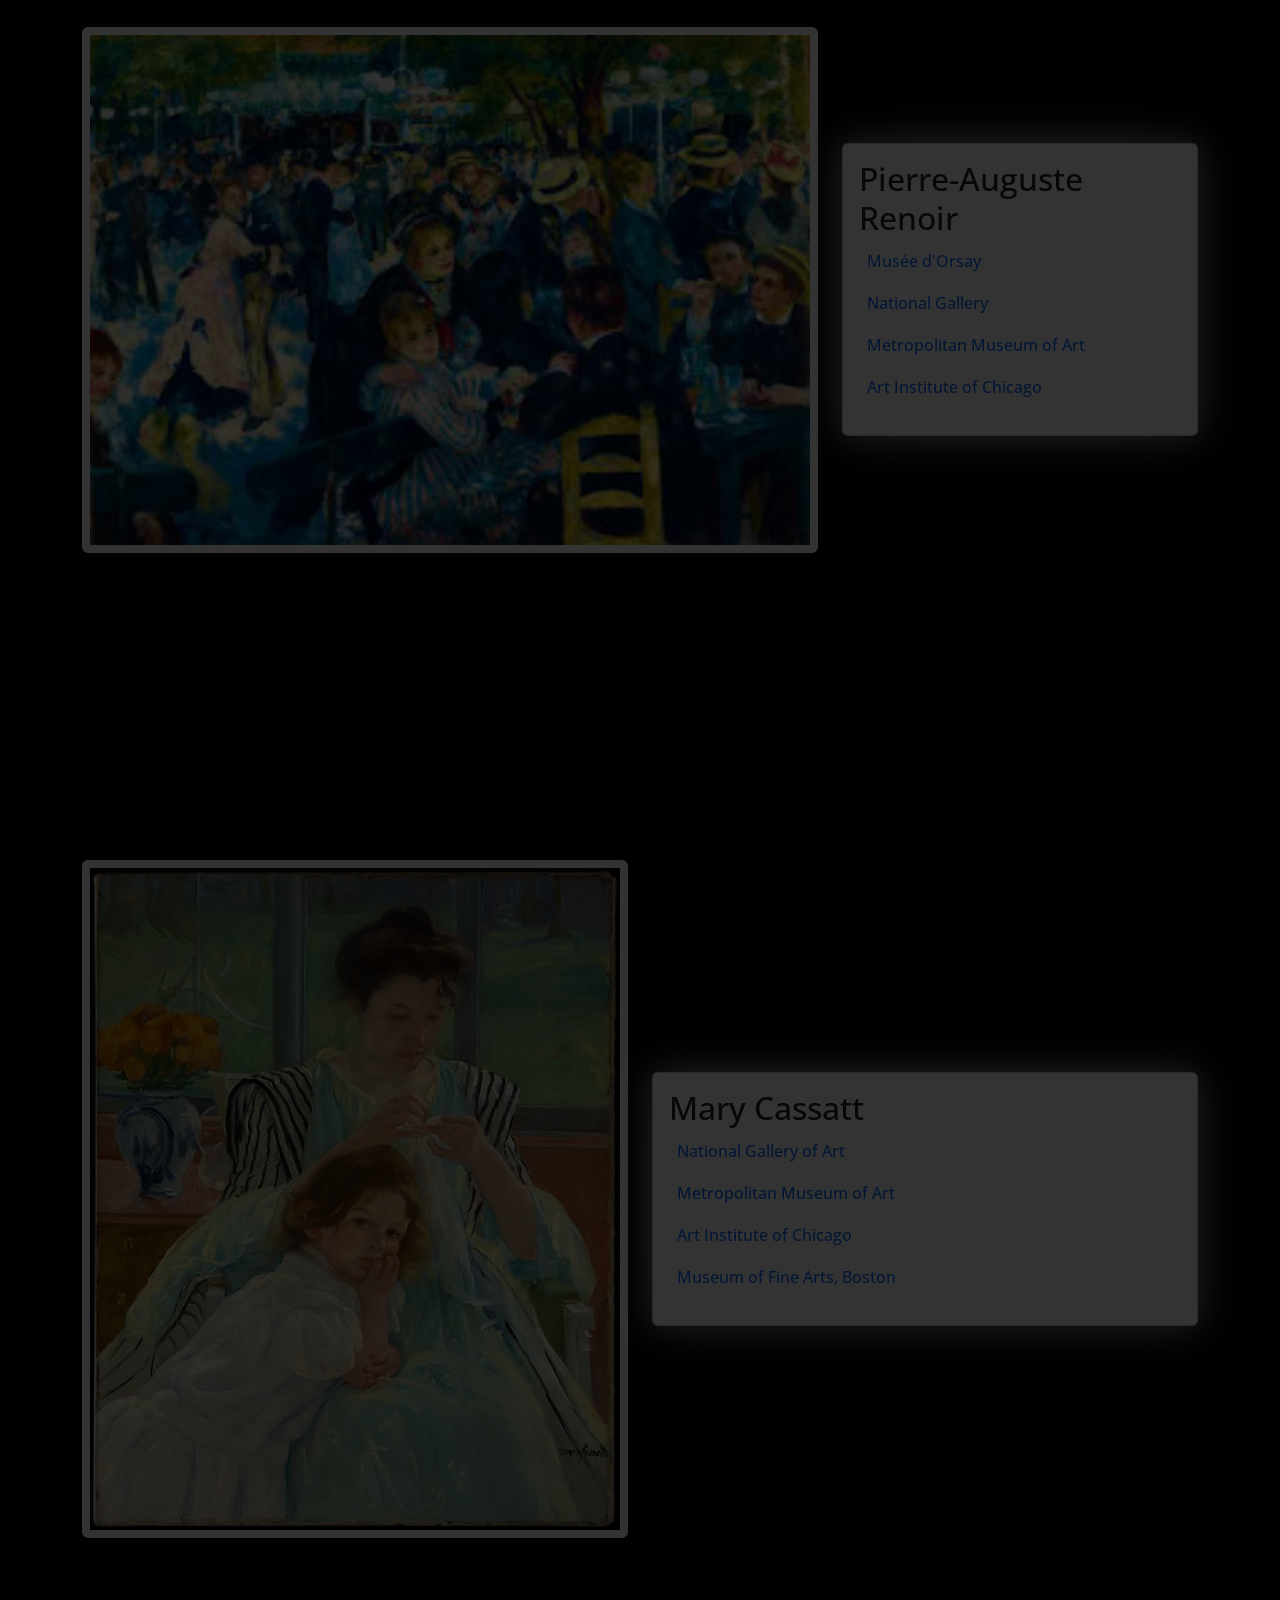
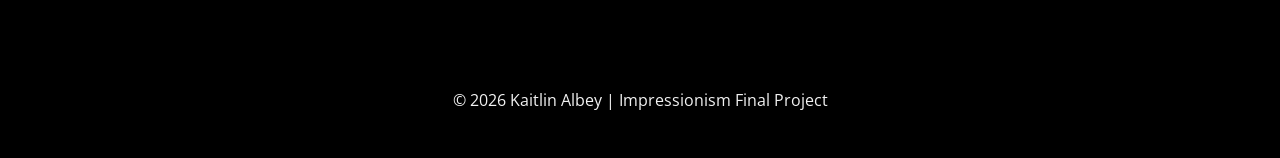
<file: final/gallery.html>
<!doctype html>

<html lang="en">

<head>

  <meta charset="utf-8">
  <meta http-equiv="X-UA-Compatible" content="IE=edge">
  <meta name="viewport" content="width=device-width, initial-scale=1">

  <title>Museum | Kaitlin Albey</title>

  <meta name="description" content="Explore Impressionist artists and their museum collections.">

  <meta name="author" content="Kaitlin Albey">

  <!-- FAVICON -->
  <link rel="icon" type="image/png" sizes="96x96" href="../assets/img/favicon/favicon-96x96.png">
  <link rel="icon" type="image/svg+xml" href="../assets/img/favicon/favicon.svg">
  <link rel="shortcut icon" href="../assets/img/favicon/favicon.ico">
  <link rel="apple-touch-icon" sizes="180x180" href="../assets/img/favicon/apple-touch-icon.png">
  <meta name="apple-mobile-web-app-title" content="Impressionism">
  <link rel="manifest" href="../assets/img/favicon/site.webmanifest">

  <!-- fonts -->
  <link rel="preconnect" href="https://fonts.googleapis.com">

  <link rel="preconnect" href="https://fonts.gstatic.com" crossorigin>

  <link
    href="https://fonts.googleapis.com/css2?family=Open+Sans:wght@300;400;600;700&family=Playwrite+NO:wght@100..400&display=swap"
    rel="stylesheet">

  <!-- BOOTSTRAP -->
  <link
    href="https://cdn.jsdelivr.net/npm/bootstrap@5.3.8/dist/css/bootstrap.min.css"
    rel="stylesheet">

  <!-- CUSTOM CSS -->
  <link href="assets/css/style.css?v=1" rel="stylesheet">

</head>

<body class="gallery-page">

  <!-- ANIMATED LINES BACKGROUND -->
  <div class="lines">
    <div class="line"></div>
    <div class="line"></div>
    <div class="line"></div>
    <div class="line"></div>
    <div class="line"></div>
    <div class="line"></div>
    <div class="line"></div>
    <div class="line"></div>
    <div class="line"></div>
    <div class="line"></div>
  </div>

  <!-- NAVIGATION -->

  <nav class="navbar navbar-expand-lg navbar-dark fixed-top">

    <div class="container-fluid">

      <a class="navbar-brand" href="#home">
        Impressionism
      </a>

      <button
        class="navbar-toggler"
        type="button"
        data-bs-toggle="collapse"
        data-bs-target="#mainNav"
        aria-controls="mainNav"
        aria-expanded="false"
        aria-label="Toggle navigation">

        <span class="navbar-toggler-icon"></span>

      </button>

      <div class="collapse navbar-collapse" id="mainNav">

        <ul class="navbar-nav ms-auto">

          <li class="nav-item">
            <a class="nav-link" href="index.html">Home</a>
          </li>

          <li class="nav-item">
            <a class="nav-link" href="#origins">Origins</a>
          </li>

          <li class="nav-item">
            <a class="nav-link" href="#monet">Monet</a>
          </li>

          <li class="nav-item">
            <a class="nav-link" href="#vangogh">Van Gogh</a>
          </li>

          <li class="nav-item">
            <a class="nav-link" href="#degas">Degas</a>
          </li>

          <li class="nav-item">
            <a class="nav-link" href="#renoir">Renoir</a>
          </li>

          <li class="nav-item">
            <a class="nav-link" href="#cassatt">Cassatt</a>
          </li>

           <li class="nav-item">
            <a class="nav-link" href="gallery.html">Museums</a>
           </li>

        </ul>

      </div>

    </div>

  </nav>

  <!-- HERO SECTION -->

  <header id="home" class="hero-section d-flex align-items-center">

    <div class="container text-center text-white">

      <h1>
        Museums
      </h1>

      <p class="lead">
        Explore the Collections
      </p>

    </div>

  </header>

  <!-- ORIGINS -->

  <section
    id="origins"
    class="artist-section">

    <div class="container">

      <div class="row justify-content-center">

        <div class="col-lg-7">

          <div class="card-overlay">

            <h2>
              Impressionist Museums
            </h2>

            <p>
              Discover the world's leading museums showcasing Impressionist masterpieces.
              Explore collections featuring works by Monet, Van Gogh, Degas, Renoir, and Cassatt. Each artist has a four museum list, and each museum name is a link to the museum's website where you can go explore more about the art and artist.
            </p>

          </div>

        </div>

      </div>

    </div>

  </section>

  <!-- MONET -->

  <section
    id="monet"
    class="artist-section">

    <div class="container">

      <div class="row align-items-center">

        <div class="col-md-6">

          <img
            src="assets/img/monet.jpg"
            class="img-fluid rounded gallery-image"
            alt="Claude Monet"
            loading="lazy"
            decoding="async"
            srcset="assets/img/monet.jpg 800w"
            sizes="(max-width: 767px) 100vw, 40vw">

        </div>

        <div class="col-md-6">

          <div class="card">
            <div class="card-body">
              <h2>
                Claude Monet
              </h2>

              <ul>
                <li><a href="https://www.marmottan.fr/en/" target="_blank">Musée Marmottan Monet</a></li>
                <li><a href="https://www.musee-orsay.fr/en" target="_blank">Musée d'Orsay</a></li>
                <li><a href="https://www.nationalgallery.org.uk/" target="_blank">National Gallery</a></li>
                <li><a href="https://www.metmuseum.org/" target="_blank">Metropolitan Museum of Art</a></li>
              </ul>
            </div>
          </div>

        </div>

      </div>

    </div>

  </section>

  <!-- VAN GOGH -->

  <section
    id="vangogh"
    class="artist-section">

    <div class="container">

      <div class="row align-items-center">

        <div class="col-md-6">

          <img
            src="assets/img/vangogh.jpg"
            class="img-fluid rounded gallery-image"
            alt="Vincent van Gogh"
            loading="lazy"
            decoding="async"
            srcset="assets/img/vangogh.jpg 800w"
            sizes="(max-width: 767px) 100vw, 40vw">

        </div>

        <div class="col-md-6">

          <div class="card">
            <div class="card-body">
              <h2>
                Vincent van Gogh
              </h2>

              <ul>
                <li><a href="https://www.vangoghmuseum.nl/en" target="_blank">Van Gogh Museum</a></li>
                <li><a href="https://www.musee-orsay.fr/en" target="_blank">Musée d'Orsay</a></li>
                <li><a href="https://www.metmuseum.org/" target="_blank">Metropolitan Museum of Art</a></li>
                <li><a href="https://www.nationalgallery.org.uk/" target="_blank">National Gallery</a></li>
              </ul>
            </div>
          </div>

        </div>

      </div>

    </div>

  </section>

  <!-- DEGAS -->

  <section
    id="degas"
    class="artist-section">

    <div class="container">

      <div class="row align-items-center">

        <div class="col-md-6">

          <img
            src="assets/img/degas.jpg"
            class="img-fluid rounded gallery-image"
            alt="Edgar Degas"
            loading="lazy"
            decoding="async"
            srcset="assets/img/degas.jpg 800w"
            sizes="(max-width: 767px) 100vw, 40vw">

        </div>

        <div class="col-md-6">

          <div class="card">
            <div class="card-body">
              <h2>
                Edgar Degas
              </h2>

              <ul>
                <li><a href="#">Musée d'Orsay</a></li>
                <li><a href="#">National Gallery</a></li>
                <li><a href="#">Metropolitan Museum of Art</a></li>
                <li><a href="#">Art Institute of Chicago</a></li>
              </ul>
            </div>
          </div>

        </div>

      </div>

    </div>

  </section>

  <!-- RENOIR -->

  <section
    id="renoir"
    class="artist-section">

    <div class="container">

      <div class="row align-items-center">

        <div class="col-md-8">

          <img
            src="assets/img/renoir.jpg"
            class="img-fluid rounded gallery-image"
            alt="Pierre-Auguste Renoir"
            loading="lazy"
            decoding="async"
            srcset="assets/img/renoir.jpg 800w"
            sizes="(max-width: 767px) 100vw, 55vw">

        </div>

        <div class="col-md-4">

          <div class="card">
            <div class="card-body">
              <h2>
                Pierre-Auguste Renoir
              </h2>

              <ul>
                <li><a href="#">Musée d'Orsay</a></li>
                <li><a href="#">National Gallery</a></li>
                <li><a href="#">Metropolitan Museum of Art</a></li>
                <li><a href="#">Art Institute of Chicago</a></li>
              </ul>
            </div>
          </div>

        </div>

      </div>

    </div>

  </section>

  <!-- CASSATT -->

  <section
    id="cassatt"
    class="artist-section">

    <div class="container">

      <div class="row align-items-center">

        <div class="col-md-6">

          <img
            src="assets/img/cassatt.jpg"
            class="img-fluid rounded gallery-image"
            alt="Mary Cassatt"
            loading="lazy"
            decoding="async"
            srcset="assets/img/cassatt.jpg 800w"
            sizes="(max-width: 767px) 100vw, 40vw">

        </div>

        <div class="col-md-6">

          <div class="card">
            <div class="card-body">
              <h2>
                Mary Cassatt
              </h2>

              <ul>
                <li><a href="https://www.nga.gov/" target="_blank">National Gallery of Art</a></li>
                <li><a href="https://www.metmuseum.org/" target="_blank">Metropolitan Museum of Art</a></li>
                <li><a href="https://www.artic.edu/" target="_blank">Art Institute of Chicago</a></li>
                <li><a href="https://www.mfa.org/" target="_blank">Museum of Fine Arts, Boston</a></li>
              </ul>
            </div>
          </div>

        </div>

      </div>

    </div>

  </section>

  <!-- FOOTER -->

  <footer>

    <div class="container">

      <p>
        &copy; 2026 Kaitlin Albey | Impressionism Final Project
      </p>

    </div>

  </footer>

  <!-- BOOTSTRAP JS -->

  <script
    src="https://cdn.jsdelivr.net/npm/bootstrap@5.3.8/dist/js/bootstrap.bundle.min.js">
  </script>

  <!-- CUSTOM JS -->

  <script src="assets/js/script.js"></script>

</body>

</html>
</file>
<file: assets/css/style.css>
@import url('https://fonts.googleapis.com/css2?family=Caveat:wght@400;700&display=swap');

:root {
  --font-family-base: 'Caveat', Comic Sans MS, cursive, sans-serif;
  --text-color: #333;
  --bg-start: #ff7e5f;
  --bg-mid: #feb47b;
  --bg-end: #ff9a9e;
  --header-bg: linear-gradient(90deg, #4b0082 0%, #e1511c 100%);
  --button-bg: rgba(255,255,255,0.25);
  --button-shadow: rgba(255,255,255,0.8);
  --button-radius: 3rem;
  --border-color: rgb(1, 1, 20);
}

html {
  box-sizing: border-box;
}
*, *:before, *:after {
  box-sizing: inherit;
}

body {
  margin: 0;
  padding: 0;
  font-family: var(--font-family-base);
  color: var(--text-color);
  background: linear-gradient(135deg, var(--bg-start) 0%, var(--bg-mid) 50%, var(--bg-end) 100%);
  text-align: center;
  min-height: 100vh;
  display: flex;
  flex-direction: column;
  border-left: 100px solid var(--border-color);
  border-right: 100px solid var(--border-color);
}

header {
  padding: 3rem 1rem;
  background: linear-gradient(90deg, #4b0082 0%, #e1511c 100%);
  color: #fff;
  text-shadow: 3px 3px 6px rgba(0,0,0,0.5);
  position: relative;
  overflow: hidden;
}


header::after {
  content: '';
  position: absolute;
  bottom: 0;
  left: 0;
  width: 100%;
  height: 6px;
  background: linear-gradient(to right, rgba(255,255,255,0.8), rgba(255,255,255,0));
  box-shadow: 0 3px 6px rgba(0,0,0,0.4);
}

h1 {
  margin: 0;
  font-size: 4rem;
  color: #fff;
  text-shadow: 4px 4px 8px rgba(0,0,0,0.5);
}

header p {
  font-size: 2rem;
  margin: 0.5rem 0 0;
  color: #fff;
  text-shadow: 2px 2px 4px rgba(0,0,0,0.3);
}

nav ul {
  list-style: none;
  padding: 0;
  margin: 3rem 0 5rem;
  display: flex;
  flex-wrap: wrap;
  justify-content: center;
  gap: 2rem;
}

nav a {
  text-decoration: none;
  color: #fff;
  font-size: 1.75rem;
  display: inline-block;
  padding: 1.5rem 2rem;
  border-radius: var(--button-radius);
  position: relative;
  transition: transform 0.2s ease, box-shadow 0.2s ease;
  background: var(--button-bg);
  backdrop-filter: blur(6px);
}


nav a::before {
  content: '';
  position: absolute;
  top: 50%;
  left: 50%;
  width: 150%;
  height: 150%;
  background: radial-gradient(circle at center, rgba(255,255,255,0.4) 0%, transparent 60%);
  border-radius: 50%;
  transform: translate(-50%, -50%) scale(0.8);
  opacity: 0.7;
  transition: transform 0.3s ease, opacity 0.3s ease;
  z-index: -1;
}

nav a:hover {
  transform: scale(1.05);
  box-shadow: 0 0 15px rgba(255,255,255,0.8);
}

nav a:hover::before {
  transform: translate(-50%, -50%) scale(1);
  opacity: 1;
}

.froggy-container {
  display: flex;
  justify-content: center;
  padding: 2rem 1rem;
}

.froggy-container img {
  max-width: 320px;
  width: 100%;
  height: auto;
  border: 8px solid;
  border-image: conic-gradient(from 90deg at 50% 50%, var(--bg-start), var(--bg-mid), var(--bg-end), var(--bg-start)) 1;
  border-radius: 2rem;
  box-shadow: 0 10px 20px rgba(0, 0, 0, 0.35);
  background: rgba(255, 255, 255, 0.2);
}

main {
  flex: 1;
}

.project-intro {
  max-width: 900px;
  margin: 0 auto;
  padding: 2rem 1rem;
  text-align: left;
  background: rgba(255, 255, 255, 0.18);
  border-radius: 2rem;
  border: 1px solid rgba(255, 255, 255, 0.4);
  box-shadow: 0 12px 30px rgba(0, 0, 0, 0.15);
  backdrop-filter: blur(10px);
}

.project-intro h2 {
  margin: 0;
  font-size: 3rem;
  color: #fff;
  text-shadow: 2px 2px 6px rgba(0, 0, 0, 0.4);
}

.project-part {
  margin: 0.5rem 0 1.5rem;
  font-size: 1.65rem;
  color: #fff;
}

.photo-card {
  min-height: 280px;
  display: flex;
  align-items: center;
  justify-content: center;
  border: 3px dashed rgba(255, 255, 255, 0.7);
  border-radius: 1.5rem;
  margin-bottom: 1.5rem;
  color: rgba(255, 255, 255, 0.85);
  background: rgba(0, 0, 0, 0.15);
  font-size: 1.4rem;
  overflow: hidden;
}

.photo-card img {
  max-width: 100%;
  max-height: 100%;
  object-fit: contain;
  display: block;
}

.project-note {
  margin: 0;
  font-size: 1.2rem;
  line-height: 1.7;
  color: #fff;
}

footer {
  padding: 1rem;
  font-size: 0.9rem;
  color: #eee;
  margin-top: auto;
}

@media (max-width: 600px) {
  body {
    border-left: 20px solid var(--border-color);
    border-right: 20px solid var(--border-color);
  }

  h1 {
    font-size: 3rem;
  }

  nav ul {
    flex-direction: column;
    gap: 1rem;
    margin: 2rem 0 3rem;
  }

  nav a {
    font-size: 1.4rem;
    padding: 1.25rem 1.5rem;
  }
}

@media (max-width: 900px) {
  h1 {
    font-size: 51.2px;
  }

  nav a {
    font-size: 24px;
  }
}
</file>
<file: css-grid-exercise-1/assets/css/path-to-style.css>
/* Box Sizing */

html {
  box-sizing: border-box;
}

*,
*:before,
*:after {
  box-sizing: inherit;
}

/* Main Container */

main {
  background-image: url("https://assets.codepen.io/7248/grid-1.png");
  width: 80vw;
  margin: 20px auto;
  border: 1px solid #000;
}

/* Header */

header.primary {
  background: rgba(0,0,0,0.4);
  padding: 20px;
  margin: 20px;
}

/* GRID LAYOUT */

#content {

  display: grid;

  /* custom grid dimensions */
  grid-template-columns: 700px 300px;

  gap: 30px;

  margin: 20px;
}

/* Blog */

#blog {
  background: rgba(0,0,0,0.6);
  padding: 20px;
}

/* Sidebar */

aside {
  background: rgba(0,0,0,0.3);
  padding: 20px;
}

/* Footer */

#colophon {
  background: rgba(0,0,0,0.4);
  padding: 20px;
  margin: 20px;
}
</file>
<file: final/assets/css/style.css>
body {

  padding-top: 56px;
  font-family: "Open Sans", sans-serif;
  background-color: #111;
  color: white;

}

/* NAVBAR */

.navbar {

  background-color: rgba(0, 0, 0, 0.85) !important;
  backdrop-filter: blur(6px);

}

.navbar-brand {

  font-family: "Playwrite NO", cursive;
  font-size: 28px;

}

.nav-link {

  font-size: 18px;

}

/* HERO */

.hero-section {

  min-height: 100vh;

  background-image:
    linear-gradient(rgba(0,0,0,.55), rgba(0,0,0,.55));

  background-size: cover;
  background-position: center;
  background-attachment: fixed;

}

.hero-section h1 {

  font-size: 64px;
  font-weight: 700;
  letter-spacing: 2px;

}

.hero-section p {

  font-size: 24px;

}

/* ARTIST SECTIONS */

.artist-section {

  min-height: 100vh;

  padding: 120px 20px;

  background-size: cover;
  background-position: center;
  background-attachment: fixed;

  display: flex;
  align-items: center;

}

/* BACKGROUNDS */

.origins-bg {

  background-image:
    linear-gradient(rgba(0,0,0,.45), rgba(0,0,0,.45)),
    url("../img/impres.jpg");

}

.monet-bg {

  background-image:
    linear-gradient(rgba(0,0,0,.45), rgba(0,0,0,.45)),
    url("../img/monet.jpg");

}

.degas-bg {

  background-image:
    linear-gradient(rgba(0,0,0,.45), rgba(0,0,0,.45)),
    url("../img/degas.jpg");

}

.renoir-bg {

  background-image:
    linear-gradient(rgba(0,0,0,.45), rgba(0,0,0,.45)),
    url("../img/renoir.jpg");

}

.vangogh-bg {

  background-image:
    linear-gradient(rgba(0,0,0,.45), rgba(0,0,0,.45)),
    url("../img/vangogh.jpg");

}

.cassatt-bg {

  background-image:
    linear-gradient(rgba(0,0,0,.45), rgba(0,0,0,.45)),
    url("../img/cassatt.jpg");

}

/* INFO CARDS */

.card-overlay {

  background-color: rgba(255,255,255,0.90);
  color: #222;

  border-radius: 16px;

  padding: 40px;

}

.card-overlay h2 {

  font-size: 40px;
  margin-bottom: 20px;

}

.card-overlay p {

  font-size: 18px;
  line-height: 1.8;

}

/* FOOTER */

footer {

  background-color: #000;
  text-align: center;
  padding: 30px 20px;

}

/* TABLET */

@media (min-width: 768px) {

  .artist-section,
  .hero-section {
    background-attachment: scroll;
  }

  .hero-section h1 {
    font-size: 96px;
  }

}

/* DESKTOP */

@media (min-width: 992px) {

  .hero-section h1 {

    font-size: 128px;

  }

}

/* GALLERY PAGE STYLES */

body.gallery-page {
  background-color: #000;
  color: #f2f2f2;
}

body.gallery-page .lines {
  position: fixed;
  top: 0;
  left: 0;
  right: 0;
  height: 100%;
  margin: auto;
  width: 90vw;
  display: flex;
  justify-content: space-between;
  pointer-events: none;
  z-index: 1;
}

body.gallery-page .line {
  position: relative;
  width: 1px;
  height: 100%;
  overflow: hidden;
}

body.gallery-page .line::after {
  content: '';
  display: block;
  position: absolute;
  height: 15vh;
  width: 100%;
  top: -50%;
  left: 0;
  background: linear-gradient(to bottom, rgba(255, 255, 255, 0) 0%, #ffffff 75%, #ffffff 100%);
  animation: drop 7s 0s infinite;
  animation-fill-mode: forwards;
  animation-timing-function: cubic-bezier(0.4, 0.26, 0, 0.97);
}

body.gallery-page .line:nth-child(1)::after {
  background: linear-gradient(to bottom, rgba(255, 255, 255, 0) 0%, #FF4500 75%, #FF4500 100%);
  animation-delay: 0.5s;
}

body.gallery-page .line:nth-child(2)::after {
  background: linear-gradient(to bottom, rgba(255, 255, 255, 0) 0%, #32CD32 75%, #32CD32 100%);
  animation-delay: 1s;
}

body.gallery-page .line:nth-child(3)::after {
  background: linear-gradient(to bottom, rgba(255, 255, 255, 0) 0%, #1E90FF 75%, #1E90FF 100%);
  animation-delay: 1.5s;
}

body.gallery-page .line:nth-child(4)::after {
  background: linear-gradient(to bottom, rgba(255, 255, 255, 0) 0%, #FFD700 75%, #FFD700 100%);
  animation-delay: 2s;
}

body.gallery-page .line:nth-child(5)::after {
  background: linear-gradient(to bottom, rgba(255, 255, 255, 0) 0%, #8A2BE2 75%, #8A2BE2 100%);
  animation-delay: 2.5s;
}

body.gallery-page .line:nth-child(6)::after {
  background: linear-gradient(to bottom, rgba(255, 255, 255, 0) 0%, #20B2AA 75%, #20B2AA 100%);
  animation-delay: 3s;
}

body.gallery-page .line:nth-child(7)::after {
  background: linear-gradient(to bottom, rgba(255, 255, 255, 0) 0%, #DC143C 75%, #DC143C 100%);
  animation-delay: 3.5s;
}

body.gallery-page .line:nth-child(8)::after {
  background: linear-gradient(to bottom, rgba(255, 255, 255, 0) 0%, #00FA9A 75%, #00FA9A 100%);
  animation-delay: 4s;
}

body.gallery-page .line:nth-child(9)::after {
  background: linear-gradient(to bottom, rgba(255, 255, 255, 0) 0%, #FF1493 75%, #FF1493 100%);
  animation-delay: 4.5s;
}

body.gallery-page .line:nth-child(10)::after {
  background: linear-gradient(to bottom, rgba(255, 255, 255, 0) 0%, #00BFFF 75%, #00BFFF 100%);
  animation-delay: 5s;
}

@keyframes drop {
  0% {
    top: -50%;
  }
  100% {
    top: 110%;
  }
}

body.gallery-page .container,
body.gallery-page .navbar,
body.gallery-page .card,
body.gallery-page .row {
  position: relative;
  z-index: 2;
}

body.gallery-page .gallery-image {
  width: 100%;
  height: auto;
  display: block;
  border: 8px solid #ffffff;
}

body.gallery-page .card {
  box-shadow: 0 0 30px rgba(255, 255, 255, 0.5), 0 0 60px rgba(255, 255, 255, 0.3);
}

body.gallery-page .card a {
  color: #0d6efd;
  text-decoration: none;
  font-weight: 500;
  transition: all 0.3s ease;
  padding: 4px 8px;
  border-radius: 4px;
  display: inline-block;
}

body.gallery-page .card a:hover {
  color: white;
  background-color: rgba(13, 110, 253, 0.2);
  box-shadow: 0 0 10px rgba(13, 110, 253, 0.5);
  transform: translateY(-2px);
}

body.gallery-page .card ul {
  list-style: none;
  padding: 0;
}

body.gallery-page .card li {
  margin-bottom: 10px;
}
</file>
<file: skill-assesment/assets/css/screen.css>
/* Global Margin reset*/


* {
	margin: 0px;
	padding: 0px;
}
body {
	text-align: center;
	font-family: "Trebuchet MS", Arial, Helvetica, sans-serif;
	background-color: #171717;
	font-size: 16px;
	line-height: 1.5em;
	background-image: url(../img/bg-tile.jpg);
	background-repeat: repeat-x;
}
#container {
	max-width: 800px;
	margin-right: auto;
	margin-left: auto;
	text-align: left;
	background-color: #FFF;
	margin-top: 20px;
	border: 1px solid #CCC;
}
#header {
	background-image: url(../img/masthead.webp);
	background-repeat: repeat-x;
	height: 140px;
}
#header h1 a {
	display: block;
	height:140px;
	text-indent:100% ;
	white-space: nowrap;
	overflow: hidden;
}
#nav {
	background-color: #000;
}
#nav ul {
	list-style-type: none;
	margin-left: 10px;
}
#nav ul li {
	display: inline;
	height: 35px;
	line-height: 35px;
}
#nav ul li a {
	display: inline-block;
	padding-right: 10px;
	padding-left: 10px;
	font-size: 18px;
}
#nav ul li a:link, #nav ul li a:visited {
	text-decoration: none;
	border-bottom-width: 4px;
	border-bottom-style: solid;
	border-bottom-color: #000;
	color: #FFF;
}
#nav ul li a:hover {
	border-bottom-width: 3px;
	border-bottom-style: solid;
	border-bottom-color: #CCC;
}
#content {
	margin: 20px;
}
#content p {
	margin-top: 5px;
	margin-bottom: 15px;
}
#footer {
	background-color: #000;
	color: #FFF;
	height: 25px;
}
#footer h6 {
	font-size: 12px;
	line-height: 25px;
	margin-right: 20px;
	margin-left: 20px;
}

.alet {
	background-color: yellow;
	margin-right: 260px;
}

h2,h3,h4 {
	color:rgb(11, 11, 90);
}

a[target="_blank"] {
	text-decoration: none;
	color: white;
	background-color: #4a90e2;
	padding: 10px 15px;
	border-radius: 5px;

}

a[target="_blank"]:hover {
	background-color: #041b31;
}

.content-image {
	float: right;
	border: 3px solid #000;
	margin: 10px;
}
</file>
<file: audio/assets/css/style.css>
body {
    font-family: Arial, sans-serif;
    background: #eef2f3;
    padding: 40px;
    text-align: center;
}

.audio-box {
    max-width: 600px;
    margin: auto;
    background: white;
    padding: 30px;
    border-radius: 12px;
    box-shadow: 0 4px 10px rgba(0,0,0,0.15);
}

h1 {
    color: #333;
}

audio {
    width: 100%;
    margin-top: 20px;
}
</file>
